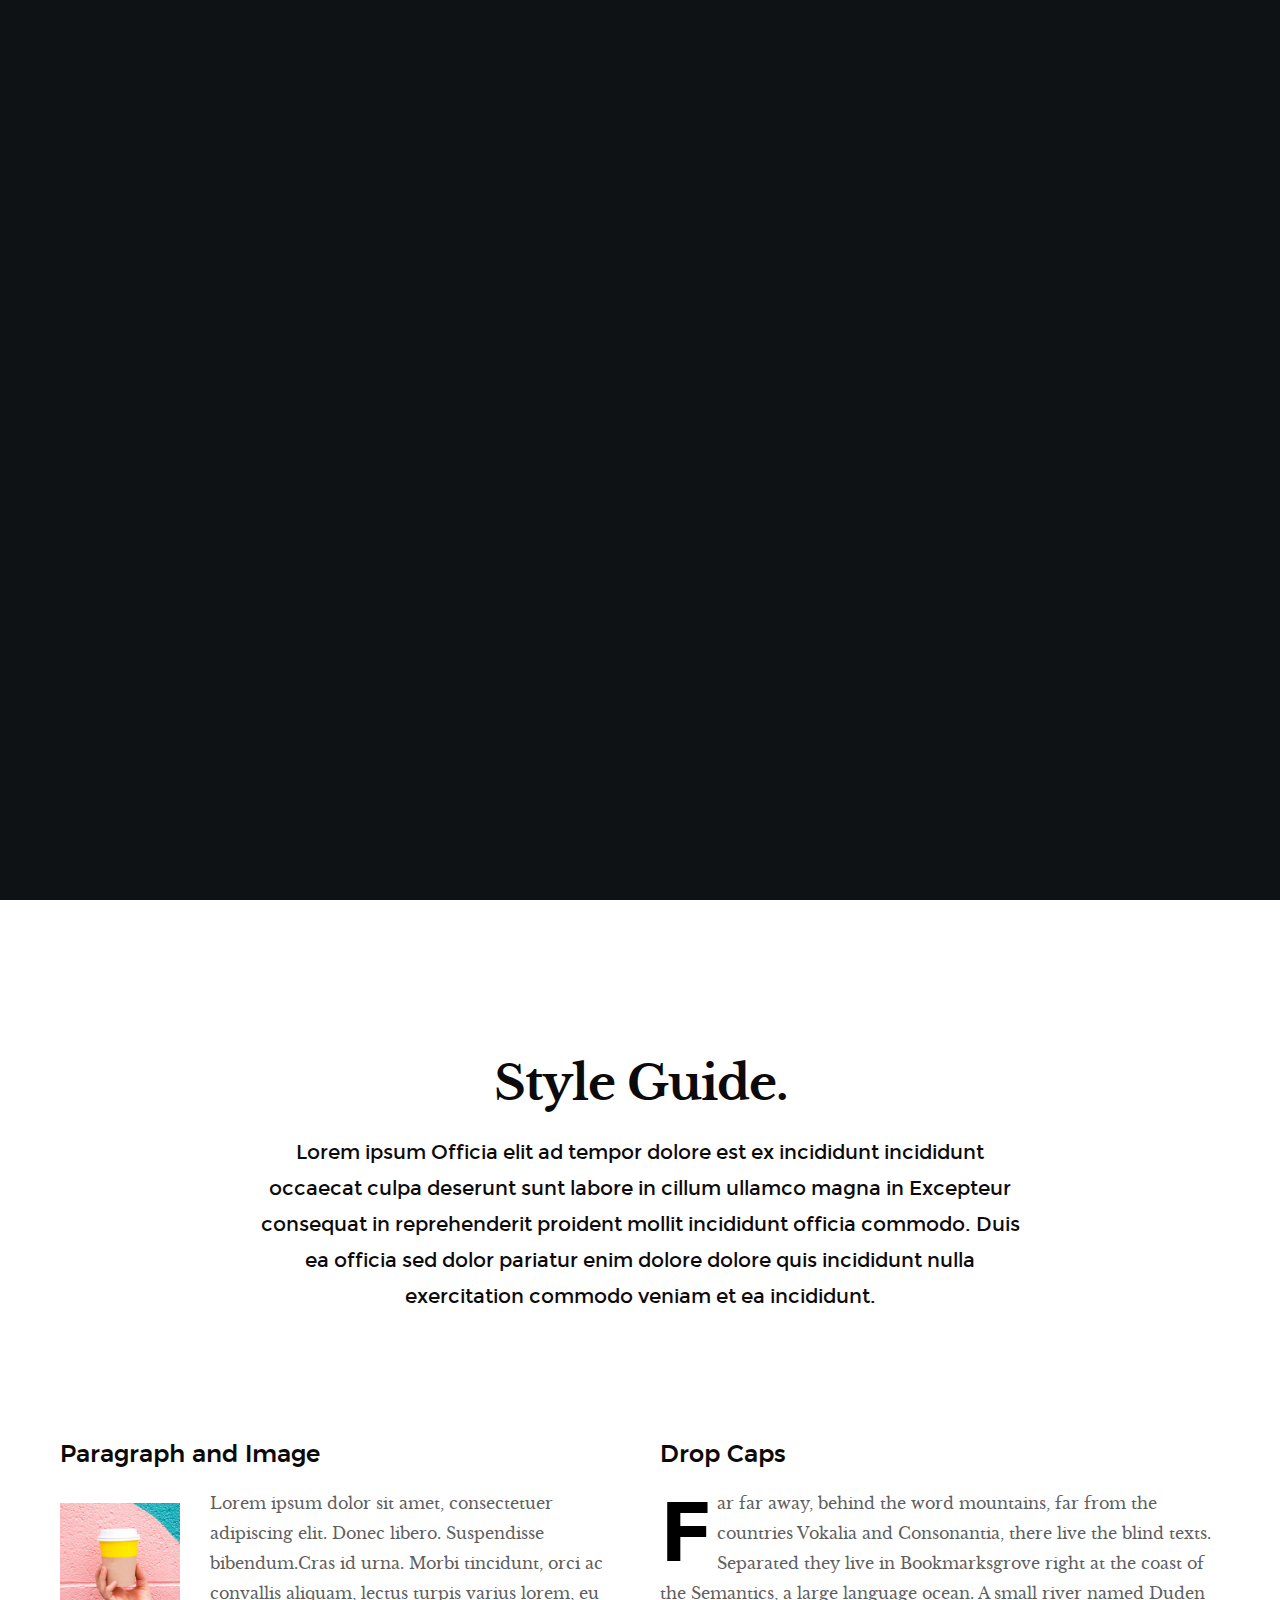
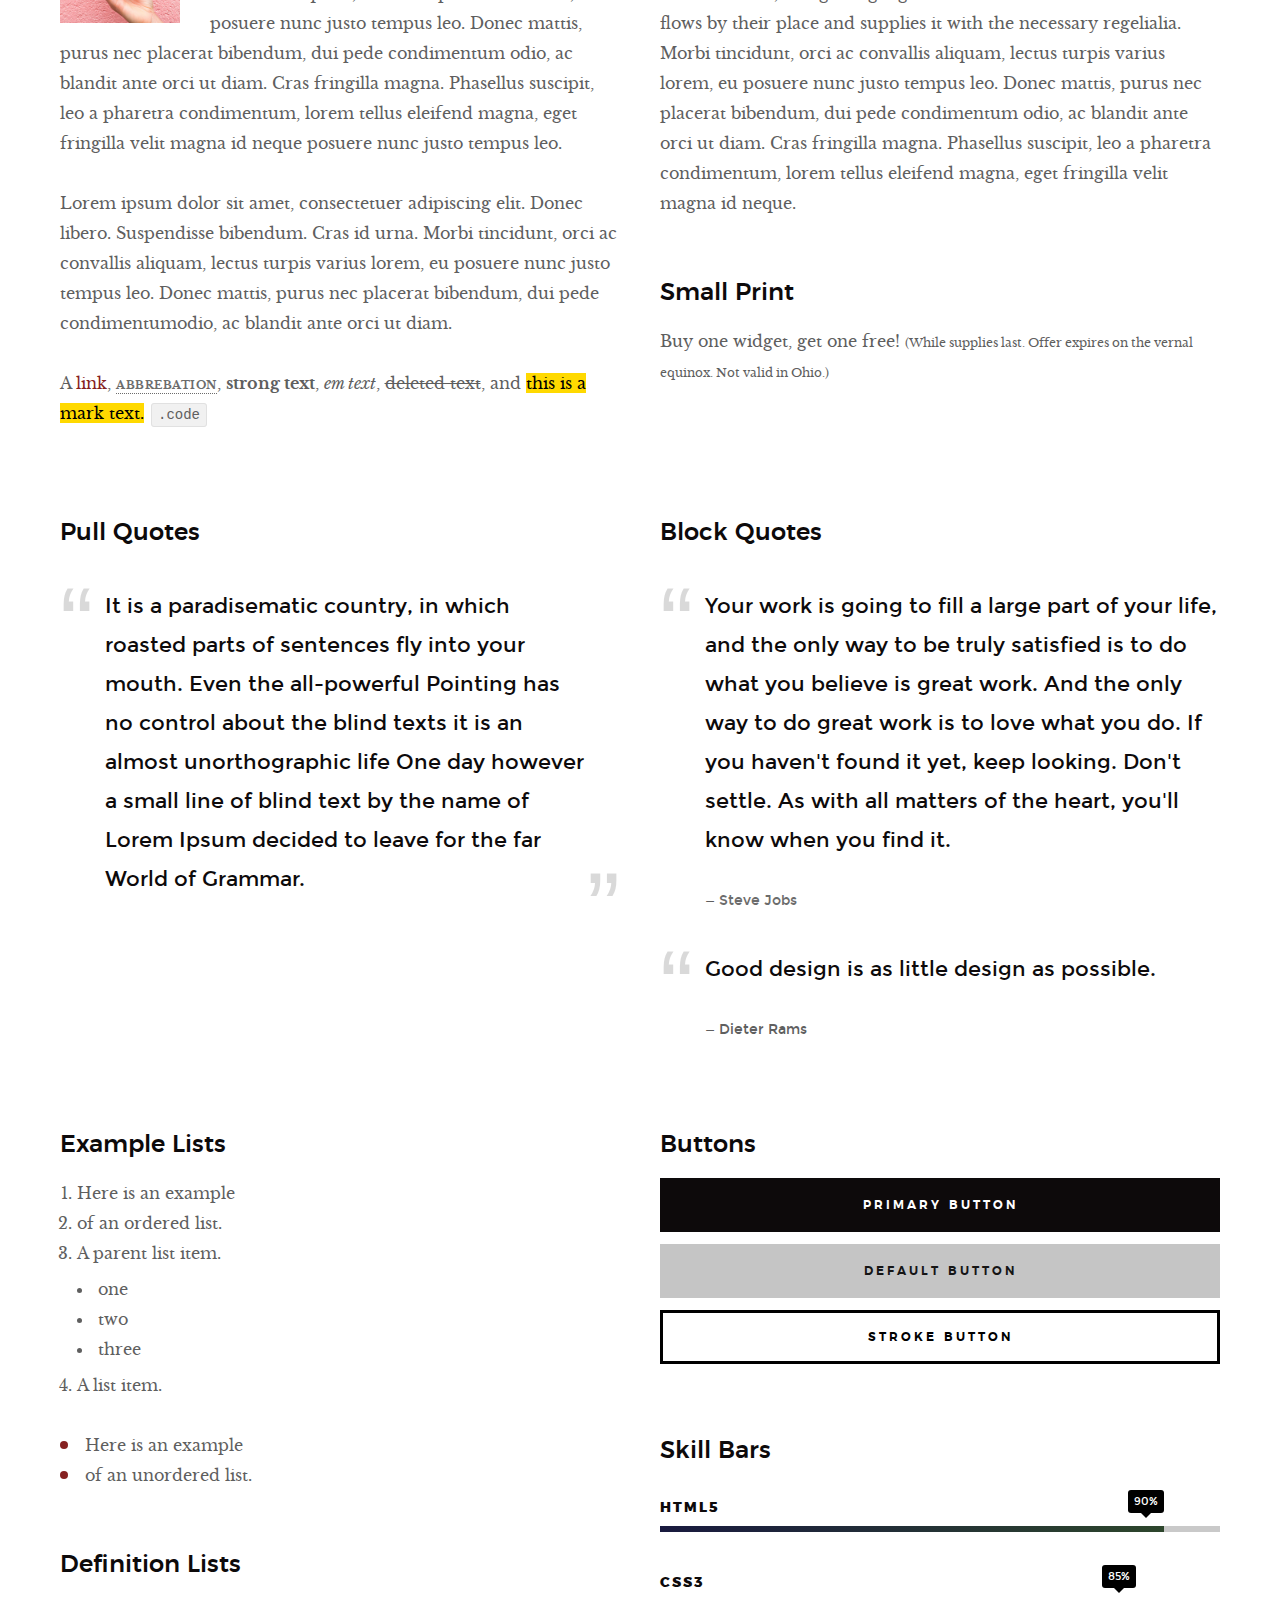
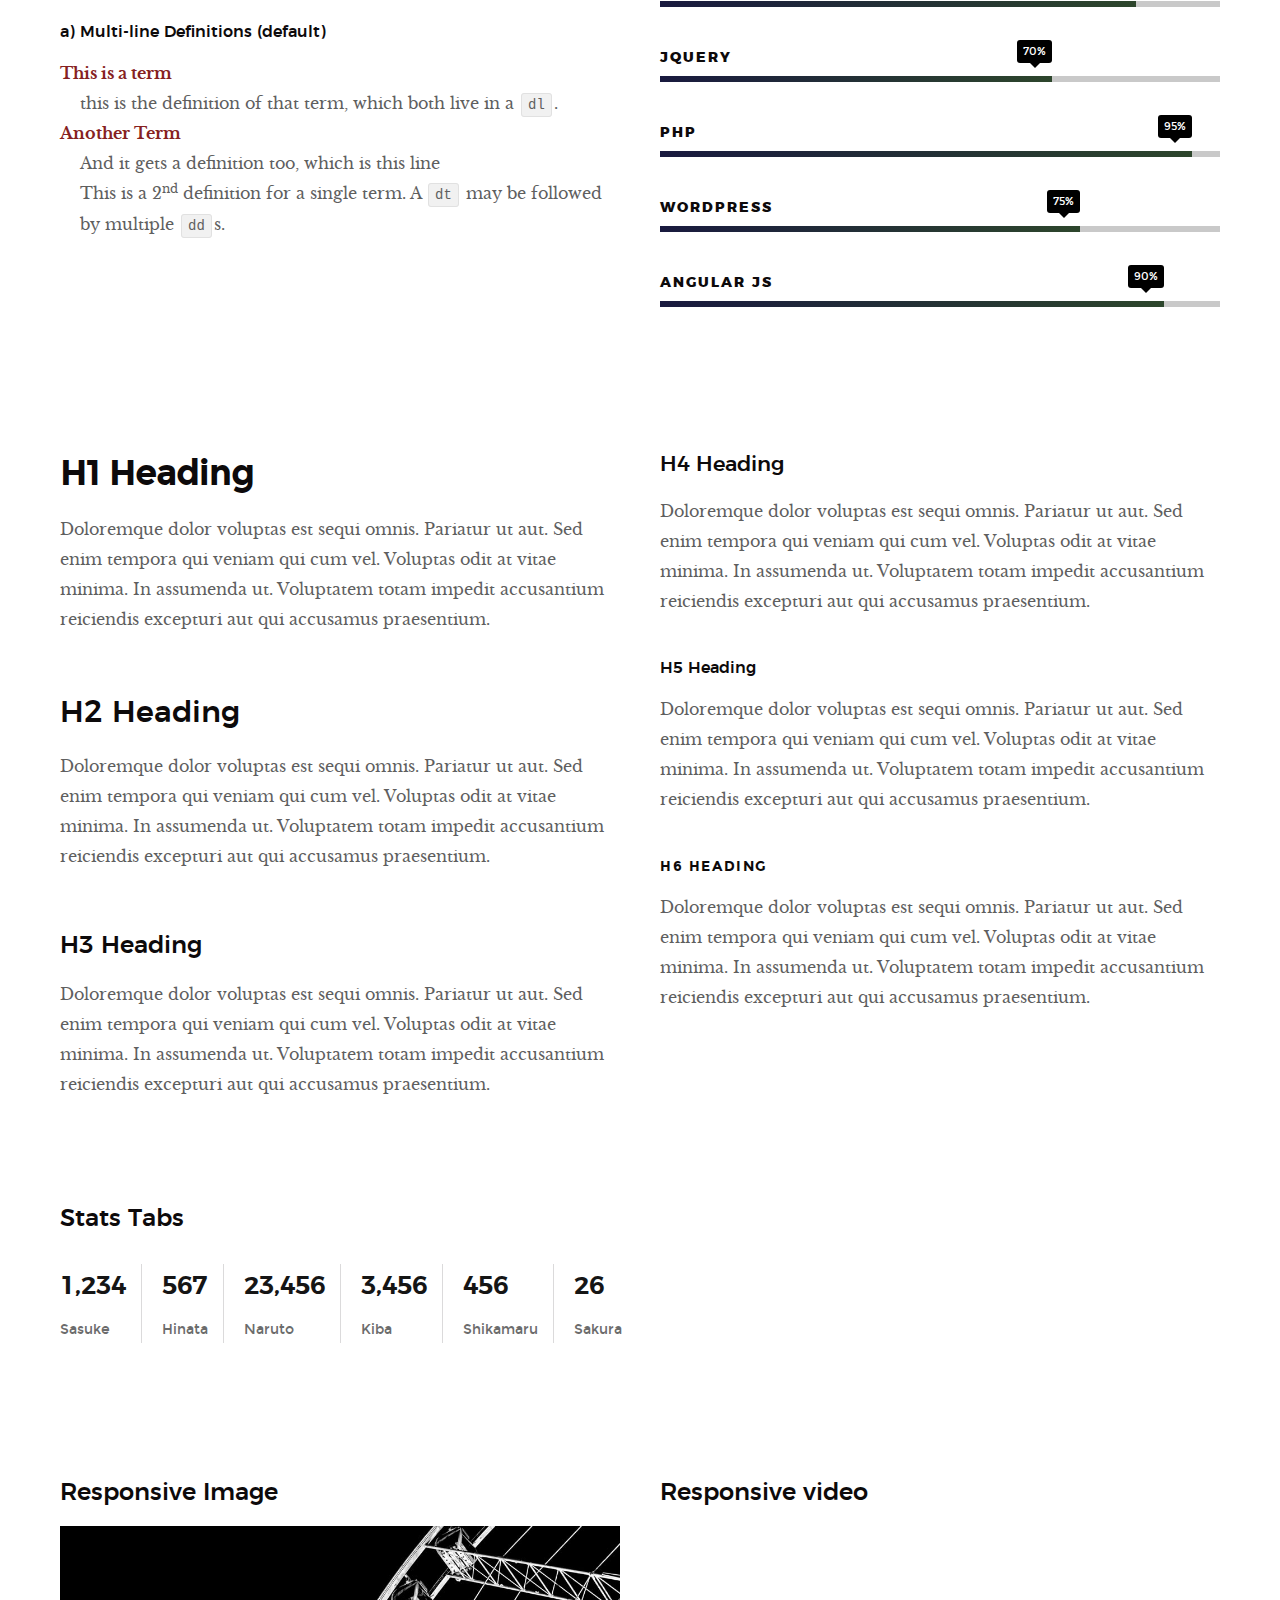
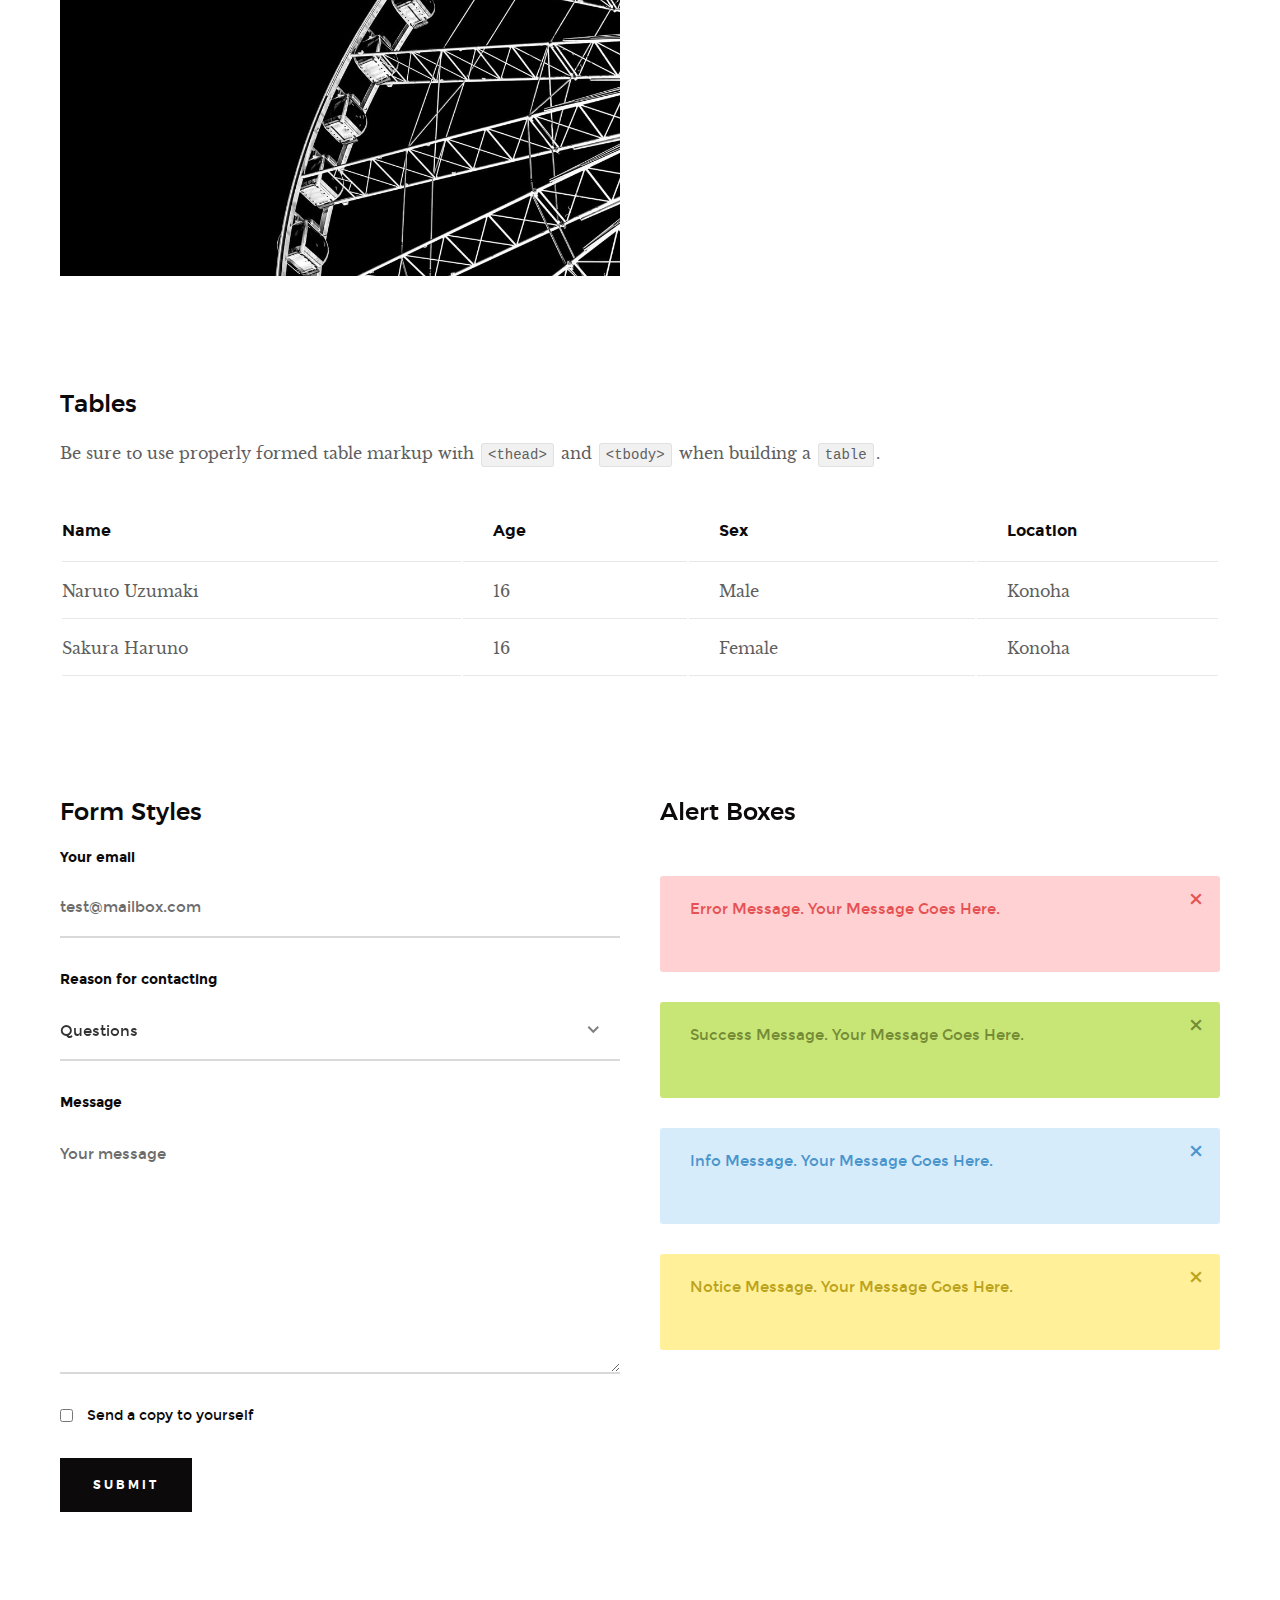
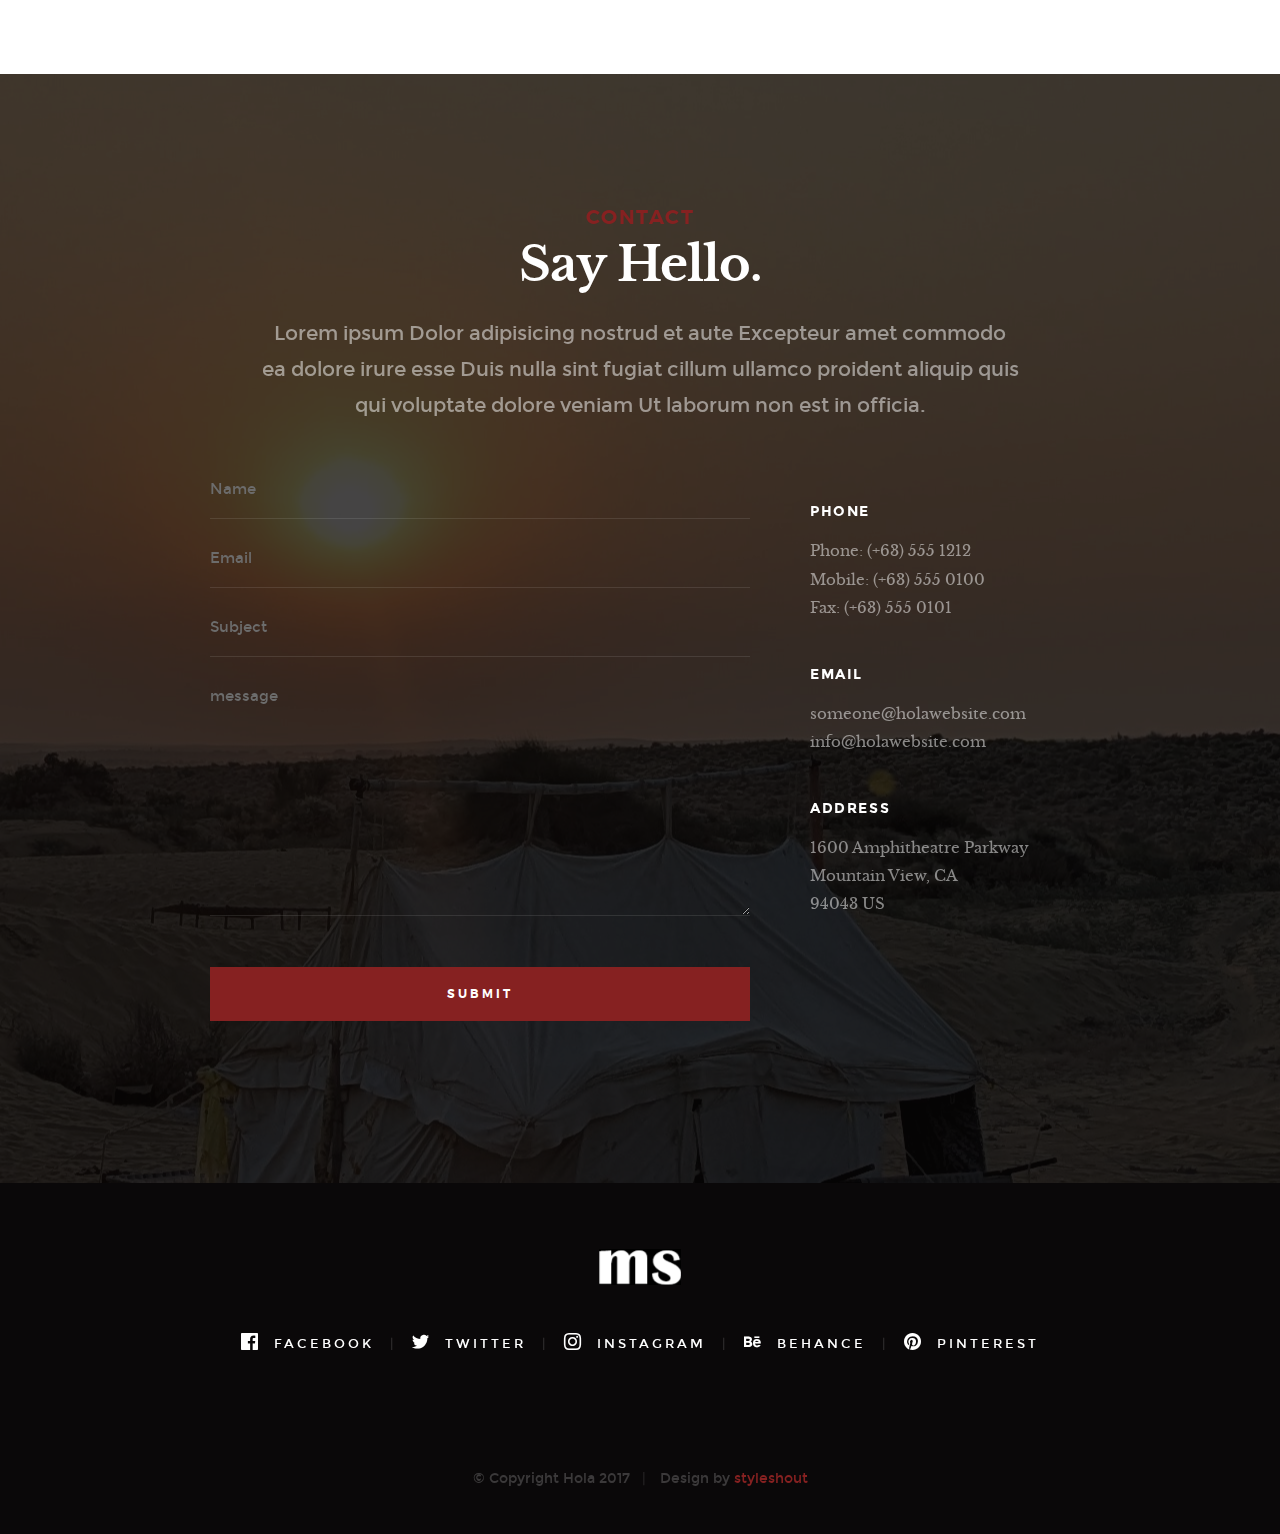
<file: styles.html>
<!DOCTYPE html>
<!--[if lt IE 9 ]><html class="no-js oldie" lang="en"> <![endif]-->
<!--[if IE 9 ]><html class="no-js oldie ie9" lang="en"> <![endif]-->
<!--[if (gte IE 9)|!(IE)]><!-->
<html class="no-js" lang="en">
<!--<![endif]-->

<head>

    <!--- basic page needs
   ================================================== -->
    <meta charset="utf-8">
    <title>Style Guide - Hola</title>
    <meta name="description" content="">
    <meta name="author" content="">

    <!-- mobile specific metas
   ================================================== -->
    <meta name="viewport" content="width=device-width, initial-scale=1">

    <!-- CSS
   ================================================== -->
    <link rel="stylesheet" href="css/base.css">
    <link rel="stylesheet" href="css/vendor.css">
    <link rel="stylesheet" href="css/main.css">

    <style type="text/css" media="screen">
        .s-styles { 
             background: white;
              padding-top: 15rem;
              padding-bottom: 12rem;
        }
     </style> 

    <!-- script
   ================================================== -->
    <script src="js/modernizr.js"></script>
    <script src="js/pace.min.js"></script>

    <!-- favicons
	================================================== -->
    <link rel="shortcut icon" href="favicon.ico" type="image/x-icon">
    <link rel="icon" href="favicon.ico" type="image/x-icon">

</head>

<body id="top">

    <!-- header
    ================================================== -->
    <header class="s-header">

        <div class="header-logo">
            <a class="site-logo" href="index.html"><img src="images/logo.png" alt="Homepage"></a>
        </div>

        <nav class="header-nav-wrap">
            <ul class="header-nav">
                <li><a href="index.html#home" title="home">Home</a></li>
                <li><a href="index.html#about" title="about">About</a></li>
                <li><a href="index.html#works" title="works">Works</a></li>
                <li class="current"><a href="blog.html" title="blog">Blog</a></li>
                <li><a href="index.html#contact" title="contact">Contact</a></li>	
            </ul>
        </nav>

        <a class="header-menu-toggle" href="#0"><span>Menu</span></a>

   </header> <!-- end s-header -->


   <!-- home
   ================================================== -->
   <section id="home" class="s-home page-hero target-section" data-parallax="scroll" data-image-src="images/hero-bg.jpg" data-natural-width=3000 data-natural-height=2000 data-position-y=center>
    
        <div class="overlay"></div>
        <div class="shadow-overlay"></div>

        <div class="home-content">

            <div class="row home-content__main">

                <h3>Hello There</h3>

                <h1>
                    I am Jonathan Doe. <br>
                    I am a graphic & UI/UX <br>
                    designer based in Somewhere.
                </h1>

                <div class="home-content__buttons">
                    <a href="index.html#works" class="btn btn--stroke">
                        Latest Projects
                    </a>
                    <a href="index.html#about" class="btn btn--stroke">
                        More About Me
                    </a>
                </div>

                <div class="home-content__scroll">
                    <a href="#styles" class="smoothscroll scroll-link">
                        <span>Scroll Down</span>
                    </a>
                </div>

            </div>

        </div> <!-- end home-content -->

        <ul class="home-social">
            <li>
                <a href="#"><i class="im im-facebook" aria-hidden="true"></i><span>Facebook</span></a>
            </li>
            <li>
                <a href="#"><i class="im im-twitter" aria-hidden="true"></i><span>Twiiter</span></a>
            </li>
            <li>
                <a href="#"><i class="im im-instagram" aria-hidden="true"></i><span>Instagram</span></a>
            </li>
            <li>
                <a href="#"><i class="im im-behance" aria-hidden="true"></i><span>Behance</span></a>
            </li>
            <li>
                <a href="#"><i class="im im-pinterest" aria-hidden="true"></i><span>Pinterest</span></a>
            </li>
        </ul> 
        <!-- end home-social -->

    </section> <!-- end s-home -->


    <!-- styles
    ================================================== -->
    <section id="styles" class="s-styles">
    
        <div class="row narrow section-intro add-bottom text-center">

            <div class="col-twelve tab-full">

                <h1>Style Guide.</h1>

                <p class="lead">Lorem ipsum Officia elit ad tempor dolore est ex incididunt incididunt occaecat culpa deserunt sunt labore in cillum ullamco magna in Excepteur consequat in reprehenderit proident mollit incididunt officia commodo.
                Duis ea officia sed dolor pariatur enim dolore dolore quis incididunt nulla exercitation commodo veniam et ea incididunt.</p>

            </div>

        </div>

        <div class="row">

            <div class="col-six tab-full">

                <h3>Paragraph and Image</h3>

                <p><a href="#"><img width="120" height="120" class="pull-left" alt="sample-image" src="images/sample-image.jpg"></a>
                Lorem ipsum dolor sit amet, consectetuer adipiscing elit. Donec libero. Suspendisse bibendum.Cras id urna. Morbi tincidunt, orci ac convallis aliquam, lectus turpis varius lorem, eu posuere nunc justo tempus leo. Donec mattis, purus nec placerat bibendum, dui pede condimentum odio, ac blandit ante orci ut diam. Cras fringilla magna. Phasellus suscipit, leo a pharetra condimentum, lorem tellus eleifend magna, eget fringilla velit magna id neque posuere nunc justo tempus leo. </p>

                <p>
                Lorem ipsum dolor sit amet, consectetuer adipiscing elit. Donec libero. Suspendisse bibendum. Cras id urna. Morbi tincidunt, orci ac convallis aliquam, lectus turpis varius lorem, eu posuere nunc justo tempus leo. Donec mattis, purus nec placerat bibendum, dui pede condimentumodio, ac blandit ante orci ut diam.	
                </p>

                <p>A <a href="#">link</a>,
                <abbr title="this really isn't a very good description">abbrebation</abbr>,
                <strong>strong text</strong>,
                <em>em text</em>,
                <del>deleted text</del>, and
                <mark>this is a mark text.</mark>
                <code>.code</code>
                </p>

            </div>

            <div class="col-six tab-full">

                <h3>Drop Caps</h3>

                <p class="drop-cap">Far far away, behind the word mountains, far from the countries Vokalia and Consonantia,
                there live the blind texts. Separated they live in Bookmarksgrove right at the coast of the
                Semantics, a large language ocean. A small river named Duden flows by their place and supplies it with the necessary regelialia. Morbi tincidunt, orci ac convallis aliquam, lectus turpis varius lorem, eu	posuere nunc justo tempus leo. Donec mattis, purus nec placerat bibendum, dui pede condimentum odio, ac blandit ante orci ut diam. Cras fringilla magna. Phasellus suscipit, leo a pharetra condimentum, lorem tellus eleifend magna, eget fringilla velit magna id neque.
                </p>

                <h3>Small Print</h3>

                <p>Buy one widget, get one free!
                <small>(While supplies last. Offer expires on the vernal equinox. Not valid in Ohio.)</small>
                </p>

            </div>

        </div> <!-- end row -->

        <div class="row">

            <div class="col-six tab-full">

                <h3>Pull Quotes</h3>

                <aside class="pull-quote">
                    <blockquote>
                    <p>It is a paradisematic country, in which roasted parts of
                    sentences fly into your mouth. Even the all-powerful Pointing has no control about the blind
                    texts it is an almost unorthographic life One day however a small line of blind text by the name
                    of Lorem Ipsum decided to leave for the far World of Grammar.</p>
                    </blockquote>
                </aside>

            </div>

            <div class="col-six tab-full">

                <h3>Block Quotes</h3>

                <blockquote cite="http://where-i-got-my-info-from.com">
                <p>Your work is going to fill a large part of your life, and the only way to be truly satisfied is
                to do what you believe is great work. And the only way to do great work is to love what you do.
                If you haven't found it yet, keep looking. Don't settle. As with all matters of the heart, you'll know when you find it.
                </p>
                <cite>
                   <a href="#">Steve Jobs</a>
                </cite>
                </blockquote>

                <blockquote>
                <p>Good design is as little design as possible.</p>
                <cite>Dieter Rams</cite>
                </blockquote>

            </div>

        </div> <!-- end row -->


        <div class="row half-bottom">

            <div class="col-six tab-full">

                <h3>Example Lists</h3>

                <ol>
                    <li>Here is an example</li>
                    <li>of an ordered list.</li>
                    <li>A parent list item.
                            <ul>
                                <li>one</li>
                                <li>two</li>
                                <li>three</li>
                        </ul>
                        </li>
                        <li>A list item.</li>
                    </ol>

                <ul class="disc">
                    <li>Here is an example</li>
                    <li>of an unordered list.</li>
                </ul>

                <h3>Definition Lists</h3>

                <h5>a) Multi-line Definitions (default) </h5>

                <dl>
                    <dt><strong>This is a term</strong></dt>
                        <dd>this is the definition of that term, which both live in a <code>dl</code>.</dd>
                    <dt><strong>Another Term</strong></dt>
                        <dd>And it gets a definition too, which is this line</dd>
                        <dd>This is a 2<sup>nd</sup> definition for a single term. A <code>dt</code> may be followed by multiple <code>dd</code>s.</dd>
                </dl>

            </div>

            <div class="col-six tab-full">

                <h3>Buttons</h3>

                <p>
                    <a class="btn btn--primary full-width" href="#0">Primary Button</a>
                    <a class="btn full-width" href="#0">Default Button</a>
                    <a class="btn btn--stroke full-width" href="#0">Stroke Button</a>
                </p>

                <h3>Skill Bars</h3>
                
                <ul class="skill-bars">
                    <li>
                    <div class="progress percent90"><span>90%</span></div>
                    <strong>HTML5</strong>
                    </li>
                    <li>
                    <div class="progress percent85"><span>85%</span></div>
                    <strong>CSS3</strong>
                    </li>
                    <li>
                    <div class="progress percent70"><span>70%</span></div>
                    <strong>JQuery</strong>
                    </li>
                    <li>
                    <div class="progress percent95"><span>95%</span></div>
                    <strong>PHP</strong>
                    </li>
                    <li>
                    <div class="progress percent75"><span>75%</span></div>
                    <strong>Wordpress</strong>
                    </li>
                    <li>
                    <div class="progress percent90"><span>90%</span></div>
                    <strong>Angular JS</strong>
                    </li>
                </ul>

            </div>

        </div> <!-- end row -->

        <div class="row half-bottom">

            <div class="col-six tab-full">
                    
                <h1>H1 Heading</h1>
                <p>Doloremque dolor voluptas est sequi omnis. Pariatur ut aut. Sed enim tempora qui veniam qui cum vel. 
                Voluptas odit at vitae minima. In assumenda ut. Voluptatem totam impedit accusantium reiciendis excepturi aut qui accusamus praesentium.</p>

                <h2>H2 Heading</h2>
                <p>Doloremque dolor voluptas est sequi omnis. Pariatur ut aut. Sed enim tempora qui veniam qui cum vel. 
                Voluptas odit at vitae minima. In assumenda ut. Voluptatem totam impedit accusantium reiciendis excepturi aut qui accusamus praesentium.</p>

                <h3>H3 Heading</h3>
                <p>Doloremque dolor voluptas est sequi omnis. Pariatur ut aut. Sed enim tempora qui veniam qui cum vel. 
                Voluptas odit at vitae minima. In assumenda ut. Voluptatem totam impedit accusantium reiciendis excepturi aut qui accusamus praesentium.</p>

            </div>

            <div class="col-six tab-full">
                    
                <h4>H4 Heading</h4>
                <p>Doloremque dolor voluptas est sequi omnis. Pariatur ut aut. Sed enim tempora qui veniam qui cum vel. 
                Voluptas odit at vitae minima. In assumenda ut. Voluptatem totam impedit accusantium reiciendis excepturi aut qui accusamus praesentium.</p>

                <h5>H5 Heading</h5>
                <p>Doloremque dolor voluptas est sequi omnis. Pariatur ut aut. Sed enim tempora qui veniam qui cum vel. 
                Voluptas odit at vitae minima. In assumenda ut. Voluptatem totam impedit accusantium reiciendis excepturi aut qui accusamus praesentium.</p>

                <h6>H6 Heading</h6>
                <p>Doloremque dolor voluptas est sequi omnis. Pariatur ut aut. Sed enim tempora qui veniam qui cum vel. 
                Voluptas odit at vitae minima. In assumenda ut. Voluptatem totam impedit accusantium reiciendis excepturi aut qui accusamus praesentium.</p>

            </div>

        </div>


        <div class="row half-bottom">

            <div class="col-twelve">

                    <h3>Stats Tabs</h3>

                <ul class="stats-tabs">
                    <li><a href="#">1,234 <em>Sasuke</em></a></li>
                    <li><a href="#">567 <em>Hinata</em></a></li>
                    <li><a href="#">23,456 <em>Naruto</em></a></li>
                    <li><a href="#">3,456 <em>Kiba</em></a></li>
                    <li><a href="#">456 <em>Shikamaru</em></a></li>
                    <li><a href="#">26 <em>Sakura</em></a></li>
                    </ul>

            </div>

        </div> <!-- end row -->


        <div class="row half-bottom">

            <div class="col-six tab-full">

                <h3>Responsive Image</h3>
                <p><img src="images/wheel-500.jpg" 
                    srcset="images/wheel-1000.jpg 1000w, 
                    images/wheel-500.jpg 500w" 
                    sizes="(max-width: 1000px) 100vw, 1000px" alt=""></p>

            </div>

            <div class="col-six tab-full">

                <h3>Responsive video</h3>

                <div class="video-container">
                <iframe src="http://player.vimeo.com/video/14592941?title=0&amp;byline=0&amp;portrait=0&amp;color=F64B39" width="500" height="281" frameborder="0" webkitallowfullscreen mozallowfullscreen allowfullscreen></iframe> 
                </div>

            </div>
          
        </div> <!-- end row -->


        <div class="row add-bottom">

            <div class="col-twelve">

                <h3>Tables</h3>
                <p>Be sure to use properly formed table markup with <code>&lt;thead&gt;</code> and <code>&lt;tbody&gt;</code> when building a <code>table</code>.</p>

                <div class="table-responsive">

                    <table>
                            <thead>
                            <tr>
                                <th>Name</th>
                                <th>Age</th>
                                <th>Sex</th>
                                <th>Location</th>
                            </tr>
                            </thead>
                            <tbody>
                            <tr>
                                <td>Naruto Uzumaki</td>
                                <td>16</td>
                                <td>Male</td>
                                <td>Konoha</td>
                            </tr>
                            <tr>
                                <td>Sakura Haruno</td>
                                <td>16</td>
                                <td>Female</td>
                                <td>Konoha</td>
                            </tr>
                            </tbody>
                    </table>

                </div>

            </div>
          
        </div> <!-- end row -->
    

        <div class="row">

            <div class="col-six tab-full">

                <h3>Form Styles</h3>

                <form>
                        <div>
                            <label for="sampleInput">Your email</label>
                            <input class="full-width" type="email" placeholder="test@mailbox.com" id="sampleInput">
                    </div>
                    <div>
                            <label for="sampleRecipientInput">Reason for contacting</label>
                            <div class="ss-custom-select">
                                <select class="full-width" id="sampleRecipientInput">
                                    <option value="Option 1">Questions</option>
                                    <option value="Option 2">Report</option>
                                    <option value="Option 3">Others</option>
                                </select>
                            </div>
                    </div>
                    
                        <label for="exampleMessage">Message</label>
                        <textarea class="full-width" placeholder="Your message" id="exampleMessage"></textarea>

                        <label class="add-bottom">
                            <input type="checkbox">
                            <span class="label-text">Send a copy to yourself</span>
                        </label>
                    
                        <input class="btn--primary" type="submit" value="Submit">

                </form>

            </div>

            <div class="col-six tab-full">

                <h3>Alert Boxes</h3>

                <br>
                
                <div class="alert-box alert-box--error hideit">
                    <p>Error Message. Your Message Goes Here.</p>
                    <i class="im im-x-mark alert-box__close"></i>
                </div><!-- /error -->
                        
                <div class="alert-box alert-box--success hideit">
                    <p>Success Message. Your Message Goes Here.</p>
                    <i class="im im-x-mark alert-box__close"></i>
                </div><!-- /success -->
                        
                <div class="alert-box alert-box--info hideit">
                    <p>Info Message. Your Message Goes Here.</p>
                    <i class="im im-x-mark alert-box__close"></i>
                </div><!-- /info -->
                        
                <div class="alert-box alert-box--notice hideit">
                    <p>Notice Message. Your Message Goes Here.</p>
                    <i class="im im-x-mark alert-box__close"></i>
                </div><!-- /notice -->
            
            </div>

        </div> <!-- end row -->

    </section> <!-- end styles -->


    <!-- s-contact
    ================================================== -->
    <section id="contact" class="s-contact target-section">

        <div class="overlay"></div>

        <div class="row narrow section-intro">
            <div class="col-full">
                <h3>Contact</h3>
                <h1>Say Hello.</h1>
                
                <p class="lead">Lorem ipsum Dolor adipisicing nostrud et aute Excepteur amet commodo ea dolore irure esse Duis nulla sint fugiat cillum ullamco proident aliquip quis qui voluptate dolore veniam Ut laborum non est in officia.</p>
            </div>
        </div>

        <div class="row contact__main">
            <div class="col-eight tab-full contact__form">
                <form name="contactForm" id="contactForm" method="post" action="">
                    <fieldset>
    
                    <div class="form-field">
                        <input name="contactName" type="text" id="contactName" placeholder="Name" value="" minlength="2" required="" aria-required="true" class="full-width">
                    </div>
                    <div class="form-field">
                        <input name="contactEmail" type="email" id="contactEmail" placeholder="Email" value="" required="" aria-required="true" class="full-width">
                    </div>
                    <div class="form-field">
                        <input name="contactSubject" type="text" id="contactSubject" placeholder="Subject" value="" class="full-width">
                    </div>                       
                    <div class="form-field">
                            <textarea name="contactMessage" id="contactMessage" placeholder="message" rows="10" cols="50" required="" aria-required="true" class="full-width"></textarea>
                        </div>                      
                    <div class="form-field">
                        <button class="full-width btn--primary">Submit</button>
                        <div class="submit-loader">
                            <div class="text-loader">Sending...</div>
                            <div class="s-loader">
                                <div class="bounce1"></div>
                                <div class="bounce2"></div>
                                <div class="bounce3"></div>
                            </div>
                        </div>
                    </div>
    
                    </fieldset>
                </form>

                <!-- contact-warning -->
                <div class="message-warning">
                        Something went wrong. Please try again.
                </div> 
            
                <!-- contact-success -->
                <div class="message-success">
                        Your message was sent, thank you!<br>
                </div>
                        
            </div>
            <div class="col-four tab-full contact__infos">
                <h4 class="h06">Phone</h4>
                <p>Phone: (+63) 555 1212<br>
                Mobile: (+63) 555 0100<br>
                Fax: (+63) 555 0101
                </p>

                <h4 class="h06">Email</h4>
                <p>someone@holawebsite.com<br>
                info@holawebsite.com
                </p>

                <h4 class="h06">Address</h4>
                <p>
                1600 Amphitheatre Parkway<br>
                Mountain View, CA<br>
                94043 US
                </p>
            </div>

        </div>

    </section> <!-- end s-contact -->


    <!-- footer
    ================================================== -->
    <footer>
            <div class="row">
                <div class="col-full">
    
                    <div class="footer-logo">
                        <a class="footer-site-logo" href="#0"><img src="images/logo.png" alt="Homepage"></a>
                    </div>
    
                    <ul class="footer-social">
                        <li><a href="#0">
                            <i class="im im-facebook" aria-hidden="true"></i>
                            <span>Facebook</span>
                        </a></li>
                        <li><a href="#0">
                            <i class="im im-twitter" aria-hidden="true"></i>
                            <span>Twitter</span>
                        </a></li>
                        <li><a href="#0">
                            <i class="im im-instagram" aria-hidden="true"></i>
                            <span>Instagram</span>
                        </a></li>
                        <li><a href="#0">
                            <i class="im im-behance" aria-hidden="true"></i>
                            <span>Behance</span>
                        </a></li>
                        <li><a href="#0">
                            <i class="im im-pinterest" aria-hidden="true"></i>
                            <span>Pinterest</span>
                        </a></li>
                    </ul>
                        
                </div>
            </div>
    
            <div class="row footer-bottom">
    
                <div class="col-twelve">
                    <div class="copyright">
                        <span>© Copyright Hola 2017</span> 
                        <span>Design by <a href="https://www.styleshout.com/">styleshout</a></span>	
                    </div>
    
                    <div class="go-top">
                    <a class="smoothscroll" title="Back to Top" href="#top"><i class="im im-arrow-up" aria-hidden="true"></i></a>
                    </div>
                </div>
    
            </div> <!-- end footer-bottom -->
    
        </footer> <!-- end footer -->
    
    
        <div id="preloader"> 
            <div id="loader"></div>
        </div>
    
    
        <!-- Java Script
        ================================================== -->
        <script src="js/jquery-3.2.1.min.js"></script>
        <script src="js/plugins.js"></script>
        <script src="js/main.js"></script>

</body>

</html>
</file>
<file: css/base.css>
/* =================================================================== 
 *
 *  Hola v1.0 Base Stylesheet
 *  10-02-2017
 *  ------------------------------------------------------------------
 *
 *  TOC:
 *  # Normalize
 *  # Basic/base setup styles
 *      ## Media
 *      ## Typography resets
 *      ## links
 *      ## inputs
 *  # grid
 *      ## medium size devices
 *      ## tablets
 *      ## mobile devices
 *      ## small mobile devices
 *  # block grids
 *      ## medium size devices
 *      ## tablets
 *      ## mobile devices
 *      ## small mobile devices
 *  # MISC
 *
 * =================================================================== */


/* ===================================================================
 * # normalize
 * normalize.css v5.0.0 | MIT License | 
 * github.com/necolas/normalize.css
 *
 * ------------------------------------------------------------------- */

html {
    font-family: sans-serif;
    line-height: 1.15;
    -ms-text-size-adjust: 100%;
    -webkit-text-size-adjust: 100%;
}

body {
    margin: 0;
}

article, aside, footer, header, nav, section {
    display: block;
}

h1 {
    font-size: 2em;
    margin: 0.67em 0;
}

figcaption, figure, main {
    display: block;
}

figure {
    margin: 1em 40px;
}

hr {
    box-sizing: content-box;
    height: 0;
    overflow: visible;
}

pre {
    font-family: monospace, monospace;
    font-size: 1em;
}

a {
    background-color: transparent;
    -webkit-text-decoration-skip: objects;
}

a:active, a:hover {
    outline-width: 0;
}

abbr[title] {
    border-bottom: none;
    text-decoration: underline;
    text-decoration: underline dotted;
}

b, strong {
    font-weight: inherit;
}

b, strong {
    font-weight: bolder;
}

code, kbd, samp {
    font-family: monospace, monospace;
    font-size: 1em;
}

dfn {
    font-style: italic;
}

mark {
    background-color: #ff0;
    color: #000;
}

small {
    font-size: 80%;
}

sub, sup {
    font-size: 75%;
    line-height: 0;
    position: relative;
    vertical-align: baseline;
}

sub {
    bottom: -0.25em;
}

sup {
    top: -0.5em;
}

audio, video {
    display: inline-block;
}

audio:not([controls]) {
    display: none;
    height: 0;
}

img {
    border-style: none;
}

svg:not(:root) {
    overflow: hidden;
}

button, input, optgroup, select, textarea {
    font-family: sans-serif;
    font-size: 100%;
    line-height: 1.15;
    margin: 0;
}

button, input {
    overflow: visible;
}

button, select {
    text-transform: none;
}

button, html [type="button"], [type="reset"], [type="submit"] {
    -webkit-appearance: button;
}

button::-moz-focus-inner, [type="button"]::-moz-focus-inner, [type="reset"]::-moz-focus-inner, [type="submit"]::-moz-focus-inner {
    border-style: none;
    padding: 0;
}

button:-moz-focusring, [type="button"]:-moz-focusring, [type="reset"]:-moz-focusring, [type="submit"]:-moz-focusring {
    outline: 1px dotted ButtonText;
}

fieldset {
    border: 1px solid #c0c0c0;
    margin: 0 2px;
    padding: 0.35em 0.625em 0.75em;
}

legend {
    box-sizing: border-box;
    color: inherit;
    display: table;
    max-width: 100%;
    padding: 0;
    white-space: normal;
}

progress {
    display: inline-block;
    vertical-align: baseline;
}

textarea {
    overflow: auto;
}

[type="checkbox"], [type="radio"] {
    box-sizing: border-box;
    padding: 0;
}

[type="number"]::-webkit-inner-spin-button, [type="number"]::-webkit-outer-spin-button {
    height: auto;
}

[type="search"] {
    -webkit-appearance: textfield;
    outline-offset: -2px;
}

[type="search"]::-webkit-search-cancel-button, [type="search"]::-webkit-search-decoration {
    -webkit-appearance: none;
}

::-webkit-file-upload-button {
    -webkit-appearance: button;
    font: inherit;
}

details, menu {
    display: block;
}

summary {
    display: list-item;
}

canvas {
    display: inline-block;
}

template {
    display: none;
}

[hidden] {
    display: none;
}


/* ===================================================================
 * # basic/base setup styles - (_basic.scss)
 *
 * ------------------------------------------------------------------- */

html {
    font-size: 62.5%;
    box-sizing: border-box;
}

*, *::before, *::after {
    box-sizing: inherit;
}

body {
    font-weight: normal;
    line-height: 1;
    word-wrap: break-word;
    text-rendering: optimizeLegibility;
    -webkit-overflow-scrolling: touch;
    -webkit-text-size-adjust: none;
}

body, input, button {
    -moz-osx-font-smoothing: grayscale;
    -webkit-font-smoothing: antialiased;
}


/* ------------------------------------------------------------------- 
 * ## Media - (_basic.scss)
 * ------------------------------------------------------------------- */

img, video {
    max-width: 100%;
    height: auto;
}


/* ------------------------------------------------------------------- 
 * ## Typography resets - (_basic.scss)
 * ------------------------------------------------------------------- */

div, dl, dt, dd, ul, ol, li, h1, h2, h3, h4, h5, h6, pre, form, p, blockquote, th, td {
    margin: 0;
    padding: 0;
}

h1, h2, h3, h4, h5, h6 {
    -webkit-font-smoothing: auto;
    -webkit-font-smoothing: antialiased;
    -webkit-font-variant-ligatures: common-ligatures;
    -moz-font-variant-ligatures: common-ligatures;
    font-variant-ligatures: common-ligatures;
    text-rendering: optimizeLegibility;
}

em, i {
    font-style: italic;
    line-height: inherit;
}

strong, b {
    font-weight: bold;
    line-height: inherit;
}

small {
    font-size: 60%;
    line-height: inherit;
}

ol, ul {
    list-style: none;
}

li {
    display: block;
}


/* ------------------------------------------------------------------- 
 * ## links - (_basic.scss)
 * ------------------------------------------------------------------- */

a {
    text-decoration: none;
    line-height: inherit;
}

a img {
    border: none;
}


/* ------------------------------------------------------------------- 
 * ## inputs - (_basic.scss)
 * ------------------------------------------------------------------- */

fieldset {
    margin: 0;
    padding: 0;
}

input[type="email"], 
input[type="number"], 
input[type="search"], 
input[type="text"], 
input[type="tel"], 
input[type="url"], 
input[type="password"], textarea {
    -webkit-appearance: none;
    -moz-appearance: none;
    -ms-appearance: none;
    -o-appearance: none;
    appearance: none;
}


/* ===================================================================
 * # grid - (_grid.scss)
 *
 * ------------------------------------------------------------------- */

.row {
    width: 94%;
    max-width: 1200px;
    margin: 0 auto;
}

.row:after {
    content: "";
    display: table;
    clear: both;
}

.row .row {
    width: auto;
    max-width: none;
    margin-left: -20px;
    margin-right: -20px;
}


/* column blocks
 * -------------------------------------- */

[class*="col-"] {
    float: left;
}

[class*="col-"] + [class*="col-"].end {
    float: right;
}

[class*="col-"] {
    padding: 0 20px;
}


/* column width classes 
 * -------------------------------------- */

.col-one {
    width: 8.33333%;
}

.col-two, .col-1-6 {
    width: 16.66667%;
}

.col-three, .col-1-4 {
    width: 25%;
}

.col-four, .col-1-3 {
    width: 33.33333%;
}

.col-five {
    width: 41.66667%;
}

.col-six, .col-1-2 {
    width: 50%;
}

.col-seven {
    width: 58.33333%;
}

.col-eight, .col-2-3 {
    width: 66.66667%;
}

.col-nine, .col-3-4 {
    width: 75%;
}

.col-ten, .col-5-6 {
    width: 83.33333%;
}

.col-eleven {
    width: 91.66667%;
}

.col-twelve, .col-full {
    width: 100%;
}


/* ------------------------------------------------------------------- 
 * ## medium size devices - (_grid.scss)
 * ------------------------------------------------------------------- */

@media only screen and (max-width: 1200px) {
    .row .row {
        margin-left: -15px;
        margin-right: -15px;
    }
    [class*="col-"] {
        padding: 0 15px;
    }
    .md-two, .md-1-6 {
        width: 16.66667%;
    }
    .md-one {
        width: 8.33333%;
    }
    .md-three, .md-1-4 {
        width: 25%;
    }
    .md-four, .md-1-3 {
        width: 33.33333%;
    }
    .md-five {
        width: 41.66667%;
    }
    .md-six, .md-1-2 {
        width: 50%;
    }
    .md-seven {
        width: 58.33333%;
    }
    .md-eight, .md-2-3 {
        width: 66.66667%;
    }
    .md-nine, .md-3-4 {
        width: 75%;
    }
    .md-ten, .md-5-6 {
        width: 83.33333%;
    }
    .md-eleven {
        width: 91.66667%;
    }
    .md-twelve, .md-full {
        width: 100%;
    }
}


/* ------------------------------------------------------------------- 
 * ## tablets - (_grid.scss)
 * ------------------------------------------------------------------- */

@media only screen and (max-width: 800px) {
    .row {
        width: 90%;
    }
    .tab-1-4 {
        width: 25%;
    }
    .tab-1-3 {
        width: 33.33333%;
    }
    .tab-1-2 {
        width: 50%;
    }
    .tab-2-3 {
        width: 66.66667%;
    }
    .tab-3-4 {
        width: 75%;
    }
    .tab-full {
        width: 100%;
    }
}


/* ------------------------------------------------------------------- 
 * ## mobile devices - (_grid.scss)
 * ------------------------------------------------------------------- */

@media only screen and (max-width: 600px) {
    .row {
        width: auto;
        padding-left: 25px;
        padding-right: 25px;
    }
    .row .row {
        margin-left: -10px;
        margin-right: -10px;
    }
    [class*="col-"] {
        padding: 0 10px;
    }
    .mob-1-4 {
        width: 25%;
    }
    .mob-1-3 {
        width: 33.33333%;
    }
    .mob-1-2 {
        width: 50%;
    }
    .mob-2-3 {
        width: 66.66667%;
    }
    .mob-3-4 {
        width: 75%;
    }
    .mob-full {
        width: 100%;
    }
}


/* ------------------------------------------------------------------- 
 * ## small mobile devices - (_grid.scss) 
 * ------------------------------------------------------------------- */


/* stack columns on small mobile devices
 * ------------------------------------------------------------------- */

@media only screen and (max-width: 400px) {
    .row .row {
        padding-left: 0;
        padding-right: 0;
        margin-left: 0;
        margin-right: 0;
    }
    [class*="col-"] {
        width: 100% !important;
        float: none !important;
        clear: both !important;
        margin-left: 0;
        margin-right: 0;
        padding: 0;
    }
    [class*="col-"] + [class*="col-"].end {
        float: none;
    }
}


/* ===================================================================
 * # block grids - (_grid.scss)
 * ------------------------------------------------------------------- */


/*   Equally-sized columns define at row level
 * ------------------------------------------------------------------- */

[class*="block-"]:after {
    content: "";
    display: table;
    clear: both;
}

.block-1-6 .col-block {
    width: 16.66667%;
}

.block-1-5 .col-block {
    width: 20%;
}

.block-1-4 .col-block {
    width: 25%;
}

.block-1-3 .col-block {
    width: 33.33333%;
}

.block-1-2 .col-block {
    width: 50%;
}


/**
 * Clearing for block grid columns. Allow columns with 
 * different heights to align properly.
 */

.block-1-6 .col-block:nth-child(6n+1), 
.block-1-5 .col-block:nth-child(5n+1), 
.block-1-4 .col-block:nth-child(4n+1), 
.block-1-3 .col-block:nth-child(3n+1), 
.block-1-2 .col-block:nth-child(2n+1) {
    clear: both;
}


/* ------------------------------------------------------------------- 
 * ## medium size devices - (_grid.scss)
 * ------------------------------------------------------------------- */

@media only screen and (max-width: 1200px) {
    .block-m-1-6 .col-block {
        width: 16.66667%;
    }
    .block-m-1-5 .col-block {
        width: 20%;
    }
    .block-m-1-4 .col-block {
        width: 25%;
    }
    .block-m-1-3 .col-block {
        width: 33.33333%;
    }
    .block-m-1-2 .col-block {
        width: 50%;
    }
    .block-m-full .col-block {
        width: 100%;
        clear: both;
    }
    [class*="block-m-"] .bgrid:nth-child(n) {
        clear: none;
    }
    .block-m-1-6 .col-block:nth-child(6n+1), 
    .block-m-1-5 .col-block:nth-child(5n+1), 
    .block-m-1-4 .col-block:nth-child(4n+1), 
    .block-m-1-3 .col-block:nth-child(3n+1), 
    .block-m-1-2 .col-block:nth-child(2n+1) {
        clear: both;
    }
}


/* ------------------------------------------------------------------- 
 * ## tablets - (_grid.scss)
 * ------------------------------------------------------------------- */

@media only screen and (max-width: 800px) {
    .block-tab-1-6 .col-block {
        width: 16.66667%;
    }
    .block-tab-1-5 .col-block {
        width: 20%;
    }
    .block-tab-1-4 .col-block {
        width: 25%;
    }
    .block-tab-1-3 .col-block {
        width: 33.33333%;
    }
    .block-tab-1-2 .col-block {
        width: 50%;
    }
    .block-tab-full .col-block {
        width: 100%;
        clear: both;
    }
    [class*="block-tab-"] .bgrid:nth-child(n) {
        clear: none;
    }
    .block-tab-1-6 .col-block:nth-child(6n+1), 
    .block-tab-1-6 .col-block:nth-child(5n+1), 
    .block-tab-1-4 .col-block:nth-child(4n+1), 
    .block-tab-1-3 .col-block:nth-child(3n+1), 
    .block-tab-1-2 .col-block:nth-child(2n+1) {
        clear: both;
    }
}


/* ------------------------------------------------------------------- 
 * ## mobile devices - (_grid.scss)
 * ------------------------------------------------------------------- */

@media only screen and (max-width: 600px) {
    .block-mob-1-6 .col-block {
        width: 16.66667%;
    }
    .block-mob-1-5 .col-block {
        width: 20%;
    }
    .block-mob-1-4 .col-block {
        width: 25%;
    }
    .block-mob-1-3 .col-block {
        width: 33.33333%;
    }
    .block-mob-1-2 .col-block {
        width: 50%;
    }
    .block-mob-full .col-block {
        width: 100%;
        clear: both;
    }
    [class*="block-mob-"] .bgrid:nth-child(n) {
        clear: none;
    }
    .block-mob-1-6 .col-block:nth-child(6n+1), 
    .block-mob-1-5 .col-block:nth-child(5n+1), 
    .block-mob-1-4 .col-block:nth-child(4n+1), 
    .block-mob-1-3 .col-block:nth-child(3n+1), 
    .block-mob-1-2 .col-block:nth-child(2n+1) {
        clear: both;
    }
}


/* ------------------------------------------------------------------- 
 * ## small mobile devices - (_grid.scss) 
 * ------------------------------------------------------------------- */


/* stack columns on small mobile devices
 * ------------------------------------------------------------------- */

@media only screen and (max-width: 400px) {
    .stack .col-block {
        width: 100% !important;
        float: none !important;
        clear: both !important;
        margin-left: 0;
        margin-right: 0;
    }
}


/* ===================================================================
 * # MISC  - (_grid.scss)
 *
 * ------------------------------------------------------------------- */

.group:after {
    content: "";
    display: table;
    clear: both;
}


/* Misc Helper Styles
 * -------------------------------------- */

.is-hidden {
    display: none;
}

.is-invisible {
    visibility: hidden;
}

.antialiased {
    -webkit-font-smoothing: antialiased;
    -moz-osx-font-smoothing: grayscale;
}

.overflow-hidden {
    overflow: hidden;
}

.remove-bottom {
    margin-bottom: 0;
}

.half-bottom {
    margin-bottom: 1.5rem !important;
}

.add-bottom {
    margin-bottom: 3rem !important;
}

.no-border {
    border: none;
}

.full-width {
    width: 100%;
}

.text-center {
    text-align: center;
}

.text-left {
    text-align: left;
}

.text-right {
    text-align: right;
}

.pull-left {
    float: left;
}

.pull-right {
    float: right;
}

.align-center {
    margin-left: auto;
    margin-right: auto;
    text-align: center;
}
</file>
<file: css/vendor.css>
/* =================================================================== 
 *
 *  Hola v1.0 Vendor/Third Party CSS 
 *  10-02-2017
 *  ------------------------------------------------------------------
 *
 *  TOC:
 *  # Slick slider
 *  # PhotoSwipe Skin
 *  # Prettyprint GitHub Theme
 *
 * =================================================================== */


/* ===================================================================
 * # slick slider
 *
 * ------------------------------------------------------------------- */

.slick-slider {
    position: relative;
    display: block;
    box-sizing: border-box;
    -webkit-touch-callout: none;
    -webkit-user-select: none;
    -khtml-user-select: none;
    -moz-user-select: none;
    -ms-user-select: none;
    user-select: none;
    -ms-touch-action: pan-y;
    touch-action: pan-y;
    -webkit-tap-highlight-color: transparent;
}

.slick-list {
    position: relative;
    overflow: hidden;
    display: block;
    margin: 0;
    padding: 0;
}

.slick-list:focus {
    outline: none;
}

.slick-list.dragging {
    cursor: pointer;
    cursor: hand;
}

.slick-slider .slick-track, .slick-slider .slick-list {
    -webkit-transform: translate3d(0, 0, 0);
    -moz-transform: translate3d(0, 0, 0);
    -ms-transform: translate3d(0, 0, 0);
    -o-transform: translate3d(0, 0, 0);
    transform: translate3d(0, 0, 0);
}

.slick-track {
    position: relative;
    left: 0;
    top: 0;
    display: block;
}

.slick-track:before, .slick-track:after {
    content: "";
    display: table;
}

.slick-track:after {
    clear: both;
}

.slick-loading .slick-track {
    visibility: hidden;
}

.slick-slide {
    float: left;
    height: 100%;
    min-height: 1px;
    display: none;
}

[dir="rtl"] .slick-slide {
    float: right;
}

.slick-slide img {
    display: block;
}

.slick-slide.slick-loading img {
    display: none;
}

.slick-slide.dragging img {
    pointer-events: none;
}

.slick-initialized .slick-slide {
    display: block;
}

.slick-loading .slick-slide {
    visibility: hidden;
}

.slick-vertical .slick-slide {
    display: block;
    height: auto;
    border: 1px solid transparent;
}

.slick-arrow.slick-hidden {
    display: none;
}


/*! PhotoSwipe main CSS by Dmitry Semenov | photoswipe.com | MIT license */


/*
	Styles for basic PhotoSwipe functionality (sliding area, open/close transitions)
*/


/* pswp = photoswipe */

.pswp {
    display: none;
    position: absolute;
    width: 100%;
    height: 100%;
    left: 0;
    top: 0;
    overflow: hidden;
    -ms-touch-action: none;
    touch-action: none;
    z-index: 1500;
    -webkit-text-size-adjust: 100%;
    /* create separate layer, to avoid paint on window.onscroll in webkit/blink */
    -webkit-backface-visibility: hidden;
    outline: none;
}

.pswp * {
    -webkit-box-sizing: border-box;
    box-sizing: border-box;
}

.pswp img {
    max-width: none;
}


/* style is added when JS option showHideOpacity is set to true */

.pswp--animate_opacity {
    /* 0.001, because opacity:0 doesn't trigger Paint action, which causes lag at start of transition */
    opacity: 0.001;
    will-change: opacity;
    /* for open/close transition */
    -webkit-transition: opacity 333ms cubic-bezier(0.4, 0, 0.22, 1);
    transition: opacity 333ms cubic-bezier(0.4, 0, 0.22, 1);
}

.pswp--open {
    display: block;
}

.pswp--zoom-allowed .pswp__img {
    /* autoprefixer: off */
    cursor: -webkit-zoom-in;
    cursor: -moz-zoom-in;
    cursor: zoom-in;
}

.pswp--zoomed-in .pswp__img {
    /* autoprefixer: off */
    cursor: -webkit-grab;
    cursor: -moz-grab;
    cursor: grab;
}

.pswp--dragging .pswp__img {
    /* autoprefixer: off */
    cursor: -webkit-grabbing;
    cursor: -moz-grabbing;
    cursor: grabbing;
}


/*
	Background is added as a separate element.
	As animating opacity is much faster than animating rgba() background-color.
*/

.pswp__bg {
    position: absolute;
    left: 0;
    top: 0;
    width: 100%;
    height: 100%;
    background: #000;
    opacity: 0;
    -webkit-transform: translateZ(0);
    transform: translateZ(0);
    -webkit-backface-visibility: hidden;
    will-change: opacity;
}

.pswp__scroll-wrap {
    position: absolute;
    left: 0;
    top: 0;
    width: 100%;
    height: 100%;
    overflow: hidden;
}

.pswp__container, .pswp__zoom-wrap {
    -ms-touch-action: none;
    touch-action: none;
    position: absolute;
    left: 0;
    right: 0;
    top: 0;
    bottom: 0;
}


/* Prevent selection and tap highlights */

.pswp__container, .pswp__img {
    -webkit-user-select: none;
    -moz-user-select: none;
    -ms-user-select: none;
    user-select: none;
    -webkit-tap-highlight-color: transparent;
    -webkit-touch-callout: none;
}

.pswp__zoom-wrap {
    position: absolute;
    width: 100%;
    -webkit-transform-origin: left top;
    -ms-transform-origin: left top;
    transform-origin: left top;
    /* for open/close transition */
    -webkit-transition: -webkit-transform 333ms cubic-bezier(0.4, 0, 0.22, 1);
    transition: transform 333ms cubic-bezier(0.4, 0, 0.22, 1);
}

.pswp__bg {
    will-change: opacity;
    /* for open/close transition */
    -webkit-transition: opacity 333ms cubic-bezier(0.4, 0, 0.22, 1);
    transition: opacity 333ms cubic-bezier(0.4, 0, 0.22, 1);
}

.pswp--animated-in .pswp__bg, .pswp--animated-in .pswp__zoom-wrap {
    -webkit-transition: none;
    transition: none;
}

.pswp__container, .pswp__zoom-wrap {
    -webkit-backface-visibility: hidden;
}

.pswp__item {
    position: absolute;
    left: 0;
    right: 0;
    top: 0;
    bottom: 0;
    overflow: hidden;
}

.pswp__img {
    position: absolute;
    width: auto;
    height: auto;
    top: 0;
    left: 0;
}


/*
	stretched thumbnail or div placeholder element (see below)
	style is added to avoid flickering in webkit/blink when layers overlap
*/

.pswp__img--placeholder {
    -webkit-backface-visibility: hidden;
}


/*
	div element that matches size of large image
	large image loads on top of it
*/

.pswp__img--placeholder--blank {
    background: #222;
}

.pswp--ie .pswp__img {
    width: 100% !important;
    height: auto !important;
    left: 0;
    top: 0;
}


/*
	Error message appears when image is not loaded
	(JS option errorMsg controls markup)
*/

.pswp__error-msg {
    position: absolute;
    left: 0;
    top: 50%;
    width: 100%;
    text-align: center;
    font-size: 14px;
    line-height: 16px;
    margin-top: -8px;
    color: #CCC;
}

.pswp__error-msg a {
    color: #CCC;
    text-decoration: underline;
}


/* ===================================================================
 * # PhotoSwipe Skin
 *
 * ------------------------------------------------------------------- */


/*
    Contents:

    1. Buttons
    2. Share modal and links
    3. Index indicator ("1 of X" counter)
    4. Caption
    5. Loading indicator
    6. Additional styles (root element, top bar, idle state, hidden state, etc.)
*/


/* -------------------------------------------------------------------
 * ## 1. buttons
 * ------------------------------------------------------------------- */


/* <button> css reset */

.pswp__button {
    width: 44px;
    height: 44px;
    line-height: 1;
    position: relative;
    background: none;
    cursor: pointer;
    overflow: visible;
    -webkit-appearance: none;
    display: block;
    border: 0;
    padding: 0;
    margin: 0;
    float: right;
    opacity: 0.6;
    -webkit-transition: opacity 0.2s;
    transition: opacity 0.2s;
    -webkit-box-shadow: none;
    box-shadow: none;
}

.pswp__button:focus, .pswp__button:hover {
    opacity: 1;
    background-color: transparent;
}

.pswp__button:active {
    outline: none;
    opacity: 0.9;
}

.pswp__button::-moz-focus-inner {
    padding: 0;
    border: 0;
}


/* 
pswp__ui--over-close class it added when mouse is 
over element that should close gallery 
*/

.pswp__ui--over-close .pswp__button--close {
    opacity: 1;
}

.pswp__button, .pswp__button--arrow--left:before, .pswp__button--arrow--right:before {
    background: url(../images/photoswipe/default-skin.png) 0 0 no-repeat;
    background-size: 264px 88px;
    width: 44px;
    height: 44px;
}

@media (-webkit-min-device-pixel-ratio: 1.1), (-webkit-min-device-pixel-ratio: 1.09375), (min-resolution: 105dpi), (min-resolution: 1.1dppx) {
    /* Serve SVG sprite if browser supports SVG and resolution is more than 105dpi */
    .pswp--svg .pswp__button, .pswp--svg .pswp__button--arrow--left:before, .pswp--svg .pswp__button--arrow--right:before {
        background-image: url(images/photoswipe/default-skin.svg);
    }
    .pswp--svg .pswp__button--arrow--left, .pswp--svg .pswp__button--arrow--right {
        background: none;
    }
}

.pswp__button--close {
    background-position: 0 -44px;
}

.pswp__button--share {
    background-position: -44px -44px;
}

.pswp__button--fs {
    display: none;
}

.pswp--supports-fs .pswp__button--fs {
    display: block;
}

.pswp--fs .pswp__button--fs {
    background-position: -44px 0;
}

.pswp__button--zoom {
    display: none;
    background-position: -88px 0;
}

.pswp--zoom-allowed .pswp__button--zoom {
    display: block;
}

.pswp--zoomed-in .pswp__button--zoom {
    background-position: -132px 0;
}


/* no arrows on touch screens */

.pswp--touch .pswp__button--arrow--left, .pswp--touch .pswp__button--arrow--right {
    visibility: hidden;
}


/*
Arrow buttons hit area
(icon is added to :before pseudo-element)
*/

.pswp__button--arrow--left, .pswp__button--arrow--right {
    background: none;
    top: 50%;
    margin-top: -22px;
    width: 30px;
    height: 32px;
    position: absolute;
}

.pswp__button--arrow--left {
    left: 12px;
}

.pswp__button--arrow--right {
    right: 12px;
}

.pswp__button--arrow--left:before, .pswp__button--arrow--right:before {
    content: '';
    top: 0;
    background-color: rgba(0, 0, 0, 0.3);
    height: 30px;
    width: 32px;
    position: absolute;
    border-radius: 3px;
}

.pswp__button--arrow--left:before {
    left: 6px;
    background-position: -138px -44px;
}

.pswp__button--arrow--right:before {
    right: 6px;
    background-position: -94px -44px;
}


/* -------------------------------------------------------------------
 * ## 2. Share modal/popup and links
 * ------------------------------------------------------------------- */

.pswp__counter, .pswp__share-modal {
    -webkit-user-select: none;
    -moz-user-select: none;
    -ms-user-select: none;
    user-select: none;
}

.pswp__share-modal {
    display: block;
    background: rgba(0, 0, 0, 0.5);
    width: 100%;
    height: 100%;
    top: 0;
    left: 0;
    padding: 10px;
    position: absolute;
    z-index: 1600;
    opacity: 0;
    -webkit-transition: opacity 0.25s ease-out;
    transition: opacity 0.25s ease-out;
    -webkit-backface-visibility: hidden;
    will-change: opacity;
}

.pswp__share-modal--hidden {
    display: none;
}

.pswp__share-tooltip {
    z-index: 1620;
    position: absolute;
    background: #FFF;
    top: 56px;
    border-radius: 3px;
    display: block;
    width: auto;
    right: 44px;
    -webkit-box-shadow: 0 2px 5px rgba(0, 0, 0, 0.25);
    box-shadow: 0 2px 5px rgba(0, 0, 0, 0.25);
    -webkit-transform: translateY(6px);
    -ms-transform: translateY(6px);
    transform: translateY(6px);
    -webkit-transition: -webkit-transform 0.25s;
    transition: transform 0.25s;
    -webkit-backface-visibility: hidden;
    will-change: transform;
}

.pswp__share-tooltip a {
    display: block;
    padding: 9px 15px;
    color: #000;
    text-decoration: none;
    font-size: 13px;
    line-height: 18px;
}

.pswp__share-tooltip a:hover {
    text-decoration: none;
    color: #000;
}

.pswp__share-tooltip a:first-child {
    /* round corners on the first/last list item */
    border-radius: 3px 3px 0 0;
}

.pswp__share-tooltip a:last-child {
    border-radius: 0 0 3px 3px;
}

.pswp__share-modal--fade-in {
    opacity: 1;
}

.pswp__share-modal--fade-in .pswp__share-tooltip {
    -webkit-transform: translateY(0);
    -ms-transform: translateY(0);
    transform: translateY(0);
}


/* increase size of share links on touch devices */

.pswp--touch .pswp__share-tooltip a {
    padding: 16px 12px;
}

a.pswp__share--facebook:before {
    content: '';
    display: block;
    width: 0;
    height: 0;
    position: absolute;
    top: -12px;
    right: 15px;
    border: 6px solid transparent;
    border-bottom-color: #FFF;
    -webkit-pointer-events: none;
    -moz-pointer-events: none;
    pointer-events: none;
}

a.pswp__share--facebook:hover {
    background: #3E5C9A;
    color: #FFF;
}

a.pswp__share--facebook:hover:before {
    border-bottom-color: #3E5C9A;
}

a.pswp__share--twitter:hover {
    background: #55ACEE;
    color: #FFF;
}

a.pswp__share--pinterest:hover {
    background: #CCC;
    color: #CE272D;
}

a.pswp__share--download:hover {
    background: #DDD;
}


/* -------------------------------------------------------------------
 * ## 3. Index indicator ("1 of X" counter)
 * ------------------------------------------------------------------- */

.pswp__counter {
    position: absolute;
    left: 6px;
    top: 0;
    height: 44px;
    font-size: 13px;
    line-height: 44px;
    color: #FFF;
    opacity: 0.75;
    padding: 0 10px;
}


/* -------------------------------------------------------------------
 * ## 4. Caption
 * ------------------------------------------------------------------- */

.pswp__caption {
    position: absolute;
    left: 0;
    bottom: 0;
    width: 100%;
    min-height: 45px;
}

.pswp__caption h4 {
    font-size: 1.8rem;
    line-height: 1.333;
    margin: 0 0 .6rem;
    color: #FFFFFF;
}

.pswp__caption small {
    font-size: 11px;
    color: rgba(255, 255, 255, 0.5);
}

.pswp__caption__center {
    text-align: center;
    max-width: 900px;
    margin: 0 auto;
    font-size: 13px;
    padding: 10px;
    line-height: 20px;
    color: rgba(255, 255, 255, 0.5);
}

.pswp__caption--empty {
    display: none;
}


/* Fake caption element, used to calculate height of next/prev image */

.pswp__caption--fake {
    visibility: hidden;
}


/* -------------------------------------------------------------------
 * ## 5. Loading indicator (preloader)
 * You can play with it here - http://codepen.io/dimsemenov/pen/yyBWoR
 * ------------------------------------------------------------------- */

.pswp__preloader {
    width: 44px;
    height: 44px;
    position: absolute;
    top: 0;
    left: 50%;
    margin-left: -22px;
    opacity: 0;
    -webkit-transition: opacity 0.25s ease-out;
    transition: opacity 0.25s ease-out;
    will-change: opacity;
    direction: ltr;
}

.pswp__preloader__icn {
    width: 20px;
    height: 20px;
    margin: 12px;
}

.pswp__preloader--active {
    opacity: 1;
}

.pswp__preloader--active .pswp__preloader__icn {
    /* We use .gif in browsers that don't support CSS animation */
    background: url(..images/photoswipe/preloader.gif) 0 0 no-repeat;
}

.pswp--css_animation .pswp__preloader--active {
    opacity: 1;
}

.pswp--css_animation .pswp__preloader--active .pswp__preloader__icn {
    -webkit-animation: clockwise 500ms linear infinite;
    animation: clockwise 500ms linear infinite;
}

.pswp--css_animation .pswp__preloader--active .pswp__preloader__donut {
    -webkit-animation: donut-rotate 1000ms cubic-bezier(0.4, 0, 0.22, 1) infinite;
    animation: donut-rotate 1000ms cubic-bezier(0.4, 0, 0.22, 1) infinite;
}

.pswp--css_animation .pswp__preloader__icn {
    background: none;
    opacity: 0.75;
    width: 14px;
    height: 14px;
    position: absolute;
    left: 15px;
    top: 15px;
    margin: 0;
}

.pswp--css_animation .pswp__preloader__cut {
    /* 
			The idea of animating inner circle is based on Polymer ("material") loading indicator 
			 by Keanu Lee https://blog.keanulee.com/2014/10/20/the-tale-of-three-spinners.html
		*/
    position: relative;
    width: 7px;
    height: 14px;
    overflow: hidden;
}

.pswp--css_animation .pswp__preloader__donut {
    -webkit-box-sizing: border-box;
    box-sizing: border-box;
    width: 14px;
    height: 14px;
    border: 2px solid #FFF;
    border-radius: 50%;
    border-left-color: transparent;
    border-bottom-color: transparent;
    position: absolute;
    top: 0;
    left: 0;
    background: none;
    margin: 0;
}

@media screen and (max-width: 1024px) {
    .pswp__preloader {
        position: relative;
        left: auto;
        top: auto;
        margin: 0;
        float: right;
    }
}

@-webkit-keyframes clockwise {
    0% {
        -webkit-transform: rotate(0deg);
        transform: rotate(0deg);
    }
    100% {
        -webkit-transform: rotate(360deg);
        transform: rotate(360deg);
    }
}

@keyframes clockwise {
    0% {
        -webkit-transform: rotate(0deg);
        transform: rotate(0deg);
    }
    100% {
        -webkit-transform: rotate(360deg);
        transform: rotate(360deg);
    }
}

@-webkit-keyframes donut-rotate {
    0% {
        -webkit-transform: rotate(0);
        transform: rotate(0);
    }
    50% {
        -webkit-transform: rotate(-140deg);
        transform: rotate(-140deg);
    }
    100% {
        -webkit-transform: rotate(0);
        transform: rotate(0);
    }
}

@keyframes donut-rotate {
    0% {
        -webkit-transform: rotate(0);
        transform: rotate(0);
    }
    50% {
        -webkit-transform: rotate(-140deg);
        transform: rotate(-140deg);
    }
    100% {
        -webkit-transform: rotate(0);
        transform: rotate(0);
    }
}


/* -------------------------------------------------------------------
 * ## 6. additional styles
 * ------------------------------------------------------------------- */


/* root element of UI */

.pswp {
    font-family: "montserrat-regular", sans-serif;
}

.pswp__ui {
    -webkit-font-smoothing: auto;
    visibility: visible;
    opacity: 1;
    z-index: 1550;
}


/* top black bar with buttons and "1 of X" indicator */

.pswp__top-bar {
    position: absolute;
    left: 0;
    top: 0;
    height: 44px;
    width: 100%;
    padding: 0 6px;
}

.pswp__caption, .pswp__top-bar, .pswp--has_mouse .pswp__button--arrow--left, .pswp--has_mouse .pswp__button--arrow--right {
    -webkit-backface-visibility: hidden;
    will-change: opacity;
    -webkit-transition: opacity 333ms cubic-bezier(0.4, 0, 0.22, 1);
    transition: opacity 333ms cubic-bezier(0.4, 0, 0.22, 1);
}


/* pswp--has_mouse class is added only when two subsequent mousemove events occur */

.pswp--has_mouse .pswp__button--arrow--left, .pswp--has_mouse .pswp__button--arrow--right {
    visibility: visible;
}

.pswp__top-bar, .pswp__caption {
    background-color: rgba(0, 0, 0, 0.5);
}


/* pswp__ui--fit class is added when main image "fits" between top bar and bottom bar (caption) */

.pswp__ui--fit .pswp__top-bar, .pswp__ui--fit .pswp__caption {
    background-color: rgba(0, 0, 0, 0.3);
}


/* pswp__ui--idle class is added when mouse isn't moving for several seconds (JS option timeToIdle) */

.pswp__ui--idle .pswp__top-bar {
    opacity: 0;
}

.pswp__ui--idle .pswp__button--arrow--left, .pswp__ui--idle .pswp__button--arrow--right {
    opacity: 0;
}


/*
	pswp__ui--hidden class is added when controls are hidden
	e.g. when user taps to toggle visibility of controls
*/

.pswp__ui--hidden .pswp__top-bar, .pswp__ui--hidden .pswp__caption, .pswp__ui--hidden .pswp__button--arrow--left, .pswp__ui--hidden .pswp__button--arrow--right {
    /* Force paint & create composition layer for controls. */
    opacity: 0.001;
}


/* pswp__ui--one-slide class is added when there is just one item in gallery */

.pswp__ui--one-slide .pswp__button--arrow--left, .pswp__ui--one-slide .pswp__button--arrow--right, .pswp__ui--one-slide .pswp__counter {
    display: none;
}

.pswp__element--disabled {
    display: none !important;
}

.pswp--minimal--dark .pswp__top-bar {
    background: none;
}


/* ===================================================================
 * # Prettyprint GitHub Theme
 *
 * ------------------------------------------------------------------- */

.prettyprint {
    background: #F1F1F1;
    font-family: Menlo, 'Bitstream Vera Sans Mono', 'DejaVu Sans Mono', Monaco, Consolas, monospace;
    font-size: 12px;
    line-height: 1.5;
    border-radius: 3px;
    border: none;
}

.pln {
    color: #333333;
}

@media screen {
    .str {
        color: #dd1144;
    }
    .kwd {
        color: #333333;
    }
    .com {
        color: #999988;
    }
    .typ {
        color: #445588;
    }
    .lit {
        color: #445588;
    }
    .pun {
        color: #333333;
    }
    .opn {
        color: #333333;
    }
    .clo {
        color: #333333;
    }
    .tag {
        color: navy;
    }
    .atn {
        color: teal;
    }
    .atv {
        color: #dd1144;
    }
    .dec {
        color: #333333;
    }
    .var {
        color: teal;
    }
    .fun {
        color: #990000;
    }
}

@media print, projection {
    .str {
        color: #006600;
    }
    .kwd {
        color: #006;
        font-weight: bold;
    }
    .com {
        color: #600;
        font-style: italic;
    }
    .typ {
        color: #404;
        font-weight: bold;
    }
    .lit {
        color: #004444;
    }
    .pun, .opn, .clo {
        color: #444400;
    }
    .tag {
        color: #006;
        font-weight: bold;
    }
    .atn {
        color: #440044;
    }
    .atv {
        color: #006600;
    }
}


/* Specify class=linenums on a pre to get line numbering */

ol.linenums {
    margin-top: 0;
    margin-bottom: 0;
}


/* IE indents via margin-left */

li.L0, li.L1, li.L2, li.L3, li.L4, li.L5, li.L6, li.L7, li.L8, li.L9 {
    /* */
}


/* Alternate shading for lines */

li.L1, li.L3, li.L5, li.L7, li.L9 {
    /* */
}
</file>
<file: css/main.css>
/* =================================================================== 
 *
 *  Hola v1.0 Main Stylesheet
 *  10-02-2017
 *  ------------------------------------------------------------------
 *
 *  TOC:
 *  # webfonts and iconfonts
 *  # base style overrides
 *      ## links
 *  # typography & general theme styles
 *      ## lists
 *      ## responsive video container
 *      ## floated image
 *      ## tables
 *      ## spacing
 *      ## pace.js styles - minimal
 *  # forms
 *      ## style placeholder text
 *      ## Change Autocomplete styles in Chrome
 *  # buttons
 *  # additional components
 *      ## alert box
 *      ## additional typo styles
 *      ## skillbars
 *  # common and reusable theme styles 
 *      ## section intro
 *      ## blog-list
 *  # header styles
 *      ## header logo
 *      ## mobile menu toggle
 *      ## navigation
 *  # home
 *      ## home content
 *      ## home social
 *      ## home animations
 *  # about
 *      ## timeline
 *  # works
 *      ## bricks/masonry
 *  # testimonials
 *  # blog
 *  # cta
 *  # stats
 *  # contact
 *  # footer
 *      ## go to top
 *  # blog styles
 *      ## blog page header
 *      ## blog content
 *      ## comments
 *
 * =================================================================== */

/* ===================================================================
 * # webfonts and iconfonts - (_document-setup.scss)
 *
 * ------------------------------------------------------------------- */

@import url("iconic/css/iconmonstr-iconic-font.min.css");
@import url("fonts.css");



/* ===================================================================
 * # base style overrides - (_document-setup.scss)
 *
 * ------------------------------------------------------------------- */

html {
    font-size: 10px;
}

@media only screen and (max-width: 400px) {
    html {
        font-size: 9.375px;
    }
}

html, body {
    height: 100%;
}

body {
    background: #0a0809;
    font-family: "librebaskerville-regular", serif;
    font-size: 1.6rem;
    line-height: 1.875;
    color: #5f5f5f;
    margin: 0;
    padding: 0;
}


/* ------------------------------------------------------------------- 
 * ## links - (_document-setup.scss) 
 * ------------------------------------------------------------------- */

a {
    color: #862121;
    -webkit-transition: all 0.3s ease-in-out;
    transition: all 0.3s ease-in-out;
}

a:hover, a:focus, a:active {
    color: #191A3F;
}

a:focus {
    outline: none;
}



/* ===================================================================
 * # typography & general theme styles - (_document-setup.scss) 
 * 
 * ------------------------------------------------------------------- */

h1, h2, h3, h4, h5, h6, .h01, .h02, .h03, .h04, .h05, .h06 {
    font-family: "montserrat-medium", sans-serif;
    color: #0D0A0B;
    font-style: normal;
    font-weight: normal;
    text-rendering: optimizeLegibility;
}

h1, .h01, h2, .h02, h3, .h03, h4, .h04 {
    margin-top: 6rem;
    margin-bottom: 1.8rem;
}

@media only screen and (max-width: 600px) {
    h1, .h01, h2, .h02, h3, .h03, h4, .h04 {
        margin-top: 5.1rem;
    }
}

h5, .h05, h6, .h06 {
    margin-top: 4.2rem;
    margin-bottom: 1.5rem;
}

@media only screen and (max-width: 600px) {
    h5, .h05, h6, .h06 {
        margin-top: 3.6rem;
        margin-bottom: 0.9rem;
    }
}

h1, .h01 {
    font-family: "montserrat-bold", sans-serif;
    font-size: 3.6rem;
    line-height: 1.25;
    letter-spacing: -.1rem;
}

@media only screen and (max-width: 600px) {
    h1, .h01 {
        font-size: 3.3rem;
        letter-spacing: -.07rem;
    }
}

h2, .h02 {
    font-size: 3rem;
    line-height: 1.3;
}

h3, .h03 {
    font-size: 2.4rem;
    line-height: 1.25;
}

h4, .h04 {
    font-size: 2.1rem;
    line-height: 1.286;
}

h5, .h05 {
    font-size: 1.6rem;
    line-height: 1.3125;
}

h6, .h06 {
    font-family: "montserrat-bold", sans-serif;
    font-size: 1.4rem;
    line-height: 1.5;
    text-transform: uppercase;
    letter-spacing: .16rem;
}

p img {
    margin: 0;
}

p.lead {
    font-family: "montserrat-regular", sans-serif;
    font-size: 2rem;
    line-height: 1.8;
    margin-bottom: 3.6rem;
    color: #0D0A0B;
}

@media only screen and (max-width: 800px) {
    p.lead {
        font-size: 1.8rem;
    }
}

em, i, strong, b {
    font-size: inherit;
    line-height: inherit;
    font-style: normal;
    font-weight: normal;
}

em, i {
    font-family: "librebaskerville-italic", serif;
}

strong, b {
    font-family: "librebaskerville-bold", serif;
}

small {
    font-size: 1.2rem;
    line-height: inherit;
}

blockquote {
    margin: 3.9rem 0;
    padding-left: 4.5rem;
    position: relative;
}

blockquote:before {
    content: "\201C";
    font-size: 10rem;
    line-height: 0px;
    margin: 0;
    color: rgba(0, 0, 0, 0.15);
    font-family: arial, sans-serif;
    position: absolute;
    top: 3.6rem;
    left: 0;
}

blockquote p {
    font-family: "montserrat-regular", sans-serif;
    padding: 0;
    font-size: 2.1rem;
    line-height: 1.857;
    color: #0D0A0B;
}

blockquote cite {
    display: block;
    font-family: "montserrat-regular", sans-serif;
    font-size: 1.4rem;
    font-style: normal;
    line-height: 1.5;
}

blockquote cite:before {
    content: "\2014 \0020";
}

blockquote cite a, blockquote cite a:visited {
    color: #6c6c6c;
    border: none;
}

abbr {
    font-family: "librebaskerville-bold", serif;
    font-variant: small-caps;
    text-transform: lowercase;
    letter-spacing: .05rem;
    color: #6c6c6c;
}

var, kbd, samp, code, pre {
    font-family: Consolas, "Andale Mono", Courier, "Courier New", monospace;
}

pre {
    padding: 2.4rem 3rem 3rem;
    background: #F1F1F1;
    overflow-x: auto;
}

code {
    font-size: 1.4rem;
    margin: 0 .2rem;
    padding: .3rem .6rem;
    white-space: nowrap;
    background: #F1F1F1;
    border: 1px solid #E1E1E1;
    border-radius: 3px;
}

pre > code {
    display: block;
    white-space: pre;
    line-height: 2;
    padding: 0;
    margin: 0;
}

pre.prettyprint > code {
    border: none;
}

del {
    text-decoration: line-through;
}

abbr[title], dfn[title] {
    border-bottom: 1px dotted;
    cursor: help;
    text-decoration: none;
}

mark {
    background: #ffd900;
    color: #000000;
}

hr {
    border: solid rgba(0, 0, 0, 0.1);
    border-width: 1px 0 0;
    clear: both;
    margin: 2.4rem 0 1.5rem;
    height: 0;
}


/* ------------------------------------------------------------------- 
 * ## Lists - (_document-setup.scss)  
 * ------------------------------------------------------------------- */

ol {
    list-style: decimal;
}

ul {
    list-style: disc;
}

li {
    display: list-item;
}

ol, ul {
    margin-left: 1.7rem;
}

ul li {
    padding-left: .4rem;
}

ul ul, ul ol, ol ol, ol ul {
    margin: .6rem 0 .6rem 1.7rem;
}

ul.disc li {
    display: list-item;
    list-style: none;
    padding: 0 0 0 .8rem;
    position: relative;
}

ul.disc li::before {
    content: "";
    display: inline-block;
    width: 8px;
    height: 8px;
    border-radius: 50%;
    background: #862121;
    position: absolute;
    left: -17px;
    top: 11px;
    vertical-align: middle;
}

dt {
    margin: 0;
    color: #862121;
}

dd {
    margin: 0 0 0 2rem;
}


/* ------------------------------------------------------------------- 
 * ## responsive video container - (_document-setup)
 * ------------------------------------------------------------------- */

.video-container {
    position: relative;
    padding-bottom: 56.25%;
    height: 0;
    overflow: hidden;
}

.video-container iframe, 
.video-container object, 
.video-container embed, 
.video-container video {
    position: absolute;
    top: 0;
    left: 0;
    width: 100%;
    height: 100%;
}


/* ------------------------------------------------------------------- 
 * ## floated image - (_document-setup)  
 * ------------------------------------------------------------------- */

img.pull-right {
    margin: 1.5rem 0 0 3rem;
}

img.pull-left {
    margin: 1.5rem 3rem 0 0;
}


/* ------------------------------------------------------------------- 
 * ## tables - (_document-setup.scss)  
 * ------------------------------------------------------------------- */

table {
    border-width: 0;
    width: 100%;
    max-width: 100%;
    font-family: "librebaskerville-regular", serif;
}

th, td {
    padding: 1.5rem 3rem;
    text-align: left;
    border-bottom: 1px solid #E8E8E8;
}

th {
    color: #0D0A0B;
    font-family: "montserrat-bold", sans-serif;
}

td {
    line-height: 1.5;
}

th:first-child, td:first-child {
    padding-left: 0;
}

th:last-child, td:last-child {
    padding-right: 0;
}

.table-responsive {
    overflow-x: auto;
    -webkit-overflow-scrolling: touch;
}


/* ------------------------------------------------------------------- 
 * ## Spacing - (_document-setup.scss)  
 * ------------------------------------------------------------------- */

button, .btn {
    margin-bottom: 1.2rem;
}

fieldset {
    margin-bottom: 1.5rem;
}

input, 
textarea, 
select, 
pre, 
blockquote, 
figure, 
table, 
p, 
ul, 
ol, 
dl, 
form, 
.video-container, 
.ss-custom-select {
    margin-bottom: 3rem;
}


/* ------------------------------------------------------------------- 
 * ## pace.js styles - minimal  - (_document-setup.scss)
 * ------------------------------------------------------------------- */

.pace {
    -webkit-pointer-events: none;
    pointer-events: none;
    -webkit-user-select: none;
    -moz-user-select: none;
    user-select: none;
}

.pace-inactive {
    display: none;
}

.pace .pace-progress {
    background: #862121;
    position: fixed;
    z-index: 900;
    top: 0;
    right: 100%;
    width: 100%;
    height: 4px;
}

.oldie .pace {
    display: none;
}



/* ===================================================================
 * preloader - (_preloader-2.scss)
 *
 * ------------------------------------------------------------------- */

#preloader {
    position: fixed;
    top: 0;
    left: 0;
    right: 0;
    bottom: 0;
    background: #0F1215;
    z-index: 800;
    height: 100%;
    width: 100%;
}

.no-js #preloader, .oldie #preloader {
    display: none;
}

#loader {
    position: absolute;
    left: 50%;
    top: 50%;
    width: 60px;
    height: 60px;
    margin-left: -30px;
    margin-top: -30px;
    padding: 0;
    background-color: #862121;
    border-radius: 100%;
    -webkit-animation: sk-scaleout 1.0s infinite ease-in-out;
    animation: sk-scaleout 1.0s infinite ease-in-out;
}

@-webkit-keyframes sk-scaleout {
    0% {
        -webkit-transform: scale(0);
    }
    100% {
        -webkit-transform: scale(1);
        opacity: 0;
    }
}

@keyframes sk-scaleout {
    0% {
        -webkit-transform: scale(0);
        transform: scale(0);
    }
    100% {
        -webkit-transform: scale(1);
        transform: scale(1);
        opacity: 0;
    }
}



/* ===================================================================
 * # forms - (_forms.scss)
 *
 * ------------------------------------------------------------------- */

fieldset {
    border: none;
}

input[type="email"], 
input[type="number"], 
input[type="search"], 
input[type="text"], 
input[type="tel"], 
input[type="url"], 
input[type="password"], 
textarea, select {
    display: block;
    height: 6rem;
    padding: 1.5rem 0;
    border: 0;
    outline: none;
    color: #333333;
    font-family: "montserrat-regular", sans-serif;
    font-size: 1.5rem;
    line-height: 3rem;
    max-width: 100%;
    background: transparent;
    border-bottom: 2px solid rgba(0, 0, 0, 0.15);
    -webkit-transition: all 0.3s ease-in-out;
    transition: all 0.3s ease-in-out;
}

.ss-custom-select {
    position: relative;
    padding: 0;
}

.ss-custom-select select {
    -webkit-appearance: none;
    -moz-appearance: none;
    -ms-appearance: none;
    -o-appearance: none;
    appearance: none;
    text-indent: 0.01px;
    text-overflow: '';
    margin: 0;
    line-height: 3rem;
    vertical-align: middle;
}

.ss-custom-select select option {
    padding-left: 2rem;
    padding-right: 2rem;
}

.ss-custom-select select::-ms-expand {
    display: none;
}

.ss-custom-select::after {
    border-bottom: 2px solid rgba(0, 0, 0, 0.5);
    border-right: 2px solid rgba(0, 0, 0, 0.5);
    content: '';
    display: block;
    height: 8px;
    width: 8px;
    margin-top: -7px;
    pointer-events: none;
    position: absolute;
    right: 2.4rem;
    top: 50%;
    -webkit-transform-origin: 66% 66%;
    -ms-transform-origin: 66% 66%;
    transform-origin: 66% 66%;
    -webkit-transform: rotate(45deg);
    -ms-transform: rotate(45deg);
    transform: rotate(45deg);
    -webkit-transition: all 0.15s ease-in-out;
    transition: all 0.15s ease-in-out;
}


/* IE9 and below */

.oldie .ss-custom-select::after {
    display: none;
}

textarea {
    min-height: 25rem;
}

input[type="email"]:focus, 
input[type="number"]:focus, 
input[type="search"]:focus, 
input[type="text"]:focus, 
input[type="tel"]:focus, 
input[type="url"]:focus, 
input[type="password"]:focus, 
textarea:focus, select:focus {
    color: #000000;
    border-bottom: 2px solid black;
}

label, legend {
    font-family: "montserrat-bold", sans-serif;
    font-size: 1.4rem;
    margin-bottom: .9rem;
    line-height: 1.714;
    color: #0D0A0B;
    display: block;
}

input[type="checkbox"], input[type="radio"] {
    display: inline;
}

label > .label-text {
    display: inline-block;
    margin-left: 1rem;
    font-family: "montserrat-regular", sans-serif;
    line-height: inherit;
}

label > input[type="checkbox"], label > input[type="radio"] {
    margin: 0;
    position: relative;
    top: .15rem;
}


/* ------------------------------------------------------------------- 
 * ## style placeholder text - (_forms.scss)
 * ------------------------------------------------------------------- */

::-webkit-input-placeholder {
    color: #6c6c6c;
}

:-moz-placeholder {
    color: #6c6c6c;
    /* Firefox 18- */
}

::-moz-placeholder {
    color: #6c6c6c;
    /* Firefox 19+ */
}

:-ms-input-placeholder {
    color: #6c6c6c;
}

.placeholder {
    color: #6c6c6c !important;
}


/* ------------------------------------------------------------------- 
 * ## Change Autocomplete styles in Chrome - (_forms.scss)
 * ------------------------------------------------------------------- */

input:-webkit-autofill, input:-webkit-autofill:hover, input:-webkit-autofill:focus input:-webkit-autofill, textarea:-webkit-autofill, textarea:-webkit-autofill:hover textarea:-webkit-autofill:focus, select:-webkit-autofill, select:-webkit-autofill:hover, select:-webkit-autofill:focus {
    -webkit-text-fill-color: #cf3e3e;
    transition: background-color 5000s ease-in-out 0s;
}



/* ===================================================================
 * # buttons - (_buttons.scss)
 *
 * ------------------------------------------------------------------- */

.btn, button, 
input[type="submit"], 
input[type="reset"], 
input[type="button"] {
    display: inline-block;
    font-family: "montserrat-semibold", sans-serif;
    font-size: 1.2rem;
    text-transform: uppercase;
    letter-spacing: .3rem;
    height: 5.4rem;
    line-height: calc(5.4rem - .6rem);
    padding: 0 3rem;
    margin: 0 .3rem 1.2rem 0;
    color: #151515;
    text-decoration: none;
    cursor: pointer;
    text-align: center;
    white-space: nowrap;
    -webkit-transition: all 0.3s ease-in-out;
    transition: all 0.3s ease-in-out;
    background-color: #c5c5c5;
    border: .3rem solid #c5c5c5;
}

.btn:hover, 
button:hover, 
input[type="submit"]:hover, 
input[type="reset"]:hover, 
input[type="button"]:hover, 
.btn:focus, button:focus, 
input[type="submit"]:focus, 
input[type="reset"]:focus, 
input[type="button"]:focus {
    background-color: #b8b8b8;
    border-color: #b8b8b8;
    color: #000000;
    outline: 0;
}


/* button primary
 * ------------------------------------------------- */

.btn.btn--primary, 
button.btn--primary, 
input[type="submit"].btn--primary, 
input[type="reset"].btn--primary, 
input[type="button"].btn--primary {
    background: #0D0A0B;
    border-color: #0D0A0B;
    color: #FFFFFF;
}

.btn.btn--primary:hover, 
button.btn--primary:hover, 
input[type="submit"].btn--primary:hover, 
input[type="reset"].btn--primary:hover, 
input[type="button"].btn--primary:hover, 
.btn.btn--primary:focus, 
button.btn--primary:focus, 
input[type="submit"].btn--primary:focus, 
input[type="reset"].btn--primary:focus, 
input[type="button"].btn--primary:focus {
    background: #862121;
    border-color: #862121;
}


/* button modifiers
 * ------------------------------------------------- */

.btn.full-width, button.full-width {
    width: 100%;
    margin-right: 0;
}

.btn--medium, button.btn--medium {
    height: 5.7rem !important;
    line-height: calc(5.7rem - .6rem) !important;
}

.btn--large, button.btn--large {
    height: 6rem !important;
    line-height: calc(6rem - .6rem) !important;
}

.btn--stroke, button.btn--stroke {
    background: transparent !important;
    border: 0.3rem solid #000000;
    color: #000000;
}

.btn--stroke:hover, button.btn--stroke:hover {
    border: 0.3rem solid #862121;
    color: #862121;
}

.btn--pill, button.btn--pill {
    padding-left: 3rem !important;
    padding-right: 3rem !important;
    border-radius: 1000px !important;
}

button::-moz-focus-inner, input::-moz-focus-inner {
    border: 0;
    padding: 0;
}



/* =================================================================== 
 * # additional components - (_others.scss)
 *
 * ------------------------------------------------------------------- */


/* ------------------------------------------------------------------- 
 * ## alert box - (_alert-box.scss)
 * ------------------------------------------------------------------- */

.alert-box {
    padding: 2.1rem 4rem 2.1rem 3rem;
    position: relative;
    margin-bottom: 3rem;
    border-radius: 3px;
    font-family: "montserrat-regular", sans-serif;
    font-size: 1.5rem;
    line-height: 1.6;
}

.alert-box__close {
    position: absolute;
    right: 1.8rem;
    top: 1.8rem;
    cursor: pointer;
}

.alert-box__close.im {
    font-size: 12px;
}

.alert-box--error {
    background-color: #ffd1d2;
    color: #e65153;
}

.alert-box--success {
    background-color: #c8e675;
    color: #758c36;
}

.alert-box--info {
    background-color: #d7ecfb;
    color: #4a95cc;
}

.alert-box--notice {
    background-color: #fff099;
    color: #bba31b;
}


/* ------------------------------------------------------------------- 
 * ## additional typo styles - (_additional-typo.scss)
 * ------------------------------------------------------------------- */


/* drop cap 
 * ----------------------------------------------- */

.drop-cap:first-letter {
    float: left;
    margin: 0;
    padding: 1.5rem .6rem 0 0;
    font-size: 8.4rem;
    font-family: "montserrat-bold", sans-serif;
    line-height: 6rem;
    text-indent: 0;
    background: transparent;
    color: #000000;
}


/* line definition style 
 * ----------------------------------------------- */

.lining dt, .lining dd {
    display: inline;
    margin: 0;
}

.lining dt + dt:before, .lining dd + dt:before {
    content: "\A";
    white-space: pre;
}

.lining dd + dd:before {
    content: ", ";
}

.lining dd + dd:before {
    content: ", ";
}

.lining dd:before {
    content: ": ";
    margin-left: -0.2em;
}


/* dictionary definition style 
 * ----------------------------------------------- */

.dictionary-style dt {
    display: inline;
    counter-reset: definitions;
}

.dictionary-style dt + dt:before {
    content: ", ";
    margin-left: -0.2em;
}

.dictionary-style dd {
    display: block;
    counter-increment: definitions;
}

.dictionary-style dd:before {
    content: counter(definitions, decimal) ". ";
}


/** 
 * Pull Quotes
 * -----------
 * markup:
 *
 * <aside class="pull-quote">
 *		<blockquote>
 *			<p></p>
 *		</blockquote>
 *	</aside>
 *
 * --------------------------------------------------------------------- */

.pull-quote {
    position: relative;
    padding: 2.1rem 3rem 2.1rem 0px;
}

.pull-quote:before, .pull-quote:after {
    height: 1em;
    position: absolute;
    font-size: 10rem;
    font-family: Arial, Sans-Serif;
    color: rgba(0, 0, 0, 0.15);
}

.pull-quote:before {
    content: "\201C";
    top: -3.6rem;
    left: 0;
}

.pull-quote:after {
    content: '\201D';
    bottom: 3.6rem;
    right: 0;
}

.pull-quote blockquote {
    margin: 0;
}

.pull-quote blockquote:before {
    content: none;
}


/** 
 * Stats Tab
 * ---------
 * markup:
 *
 * <ul class="stats-tabs">
 *		<li><a href="#">[value]<em>[name]</em></a></li>
 *	</ul>
 *
 * Extend this object into your markup.
 *
 * --------------------------------------------------------------------- */

.stats-tabs {
    padding: 0;
    margin: 3rem 0;
}

.stats-tabs li {
    display: inline-block;
    margin: 0 1.5rem 3rem 0;
    padding: 0 1.5rem 0 0;
    border-right: 1px solid rgba(13, 10, 11, 0.15);
}

.stats-tabs li:last-child {
    margin: 0;
    padding: 0;
    border: none;
}

.stats-tabs li a {
    display: inline-block;
    font-size: 2.5rem;
    font-family: "montserrat-semibold", sans-serif;
    border: none;
    color: #151515;
}

.stats-tabs li a:hover {
    color: #862121;
}

.stats-tabs li a em {
    display: block;
    margin: .6rem 0 0 0;
    font-size: 1.4rem;
    font-family: "montserrat-regular", sans-serif;
    color: #6c6c6c;
}


/* ------------------------------------------------------------------- 
 * ## skillbars - (_skillbars.scss)
 * ------------------------------------------------------------------- */

.skill-bars {
    list-style: none;
    margin: 6rem 0 3rem;
}

.skill-bars li {
    height: .6rem;
    background: #c9c9c9;
    width: 100%;
    margin-bottom: 6.9rem;
    padding: 0;
    position: relative;
}

.skill-bars li strong {
    position: absolute;
    left: 0;
    top: -3rem;
    font-family: "montserrat-extrabold", sans-serif;
    color: #0D0A0B;
    text-transform: uppercase;
    letter-spacing: .2rem;
    font-size: 1.4rem;
    line-height: 2.4rem;
}

.skill-bars li .progress {
    background: #000000;
    background-image: linear-gradient(to right, #191A3F, #2d462c);
    position: relative;
    height: 100%;
}

.skill-bars li .progress span {
    position: absolute;
    right: 0;
    top: -3.6rem;
    display: block;
    font-family: "montserrat-regular", sans-serif;
    color: #FFFFFF;
    font-size: 1.1rem;
    line-height: 1;
    background: #000000;
    padding: .6rem .6rem;
    border-radius: 3px;
}

.skill-bars li .progress span::after {
    position: absolute;
    left: 50%;
    bottom: -5px;
    margin-left: -5px;
    border-right: 5px solid transparent;
    border-left: 5px solid transparent;
    border-top: 5px solid #000000;
    content: "";
}

.skill-bars li .percent5 {
    width: 5%;
}

.skill-bars li .percent10 {
    width: 10%;
}

.skill-bars li .percent15 {
    width: 15%;
}

.skill-bars li .percent20 {
    width: 20%;
}

.skill-bars li .percent25 {
    width: 25%;
}

.skill-bars li .percent30 {
    width: 30%;
}

.skill-bars li .percent35 {
    width: 35%;
}

.skill-bars li .percent40 {
    width: 40%;
}

.skill-bars li .percent45 {
    width: 45%;
}

.skill-bars li .percent50 {
    width: 50%;
}

.skill-bars li .percent55 {
    width: 55%;
}

.skill-bars li .percent60 {
    width: 60%;
}

.skill-bars li .percent65 {
    width: 65%;
}

.skill-bars li .percent70 {
    width: 70%;
}

.skill-bars li .percent75 {
    width: 75%;
}

.skill-bars li .percent80 {
    width: 80%;
}

.skill-bars li .percent85 {
    width: 85%;
}

.skill-bars li .percent90 {
    width: 90%;
}

.skill-bars li .percent95 {
    width: 95%;
}

.skill-bars li .percent100 {
    width: 100%;
}



/* ===================================================================
 * # common and reusable theme styles  - (_common-styles.scss)
 *
 * ------------------------------------------------------------------- */

.wide {
    max-width: 1400px;
}

.narrow {
    max-width: 800px;
}


/* ------------------------------------------------------------------- 
 * ## section intro - (_common-styles.scss)
 * ------------------------------------------------------------------- */

.section-intro {
    text-align: center;
    position: relative;
}

.section-intro h1 {
    font-family: "librebaskerville-bold", serif;
    font-size: 4.8rem;
    line-height: 1.375;
    margin-top: 0;
}

.section-intro h3 {
    font-family: "montserrat-semibold", sans-serif;
    font-size: 2rem;
    color: #862121;
    text-transform: uppercase;
    letter-spacing: .15rem;
    margin-top: 0;
    margin-bottom: 0;
}

.section-intro.has-bottom-sep {
    padding-bottom: 1.5rem;
    position: relative;
}

.section-intro.has-bottom-sep::after {
    display: inline-block;
    height: 1px;
    width: 240px;
    background-color: rgba(0, 0, 0, 0.1);
    text-align: center;
}


/* ------------------------------------------------------------------- 
 * responsive:
 * section-intro
 * ------------------------------------------------------------------- */

@media only screen and (max-width: 800px) {
    .section-intro h1 {
        font-size: 4.2rem;
    }
    .section-intro h3 {
        font-size: 1.8rem;
    }
}

@media only screen and (max-width: 600px) {
    .section-intro h1 {
        font-size: 3.6rem;
    }
    .section-intro h3 {
        font-size: 1.7rem;
    }
}

@media only screen and (max-width: 400px) {
    .section-intro h1 {
        font-size: 3.3rem;
    }
    .section-intro h3 {
        font-size: 1.6rem;
    }
}


/* ------------------------------------------------------------------- 
 * ## blog-list - (_common-styles.scss)
 * ------------------------------------------------------------------- */

.blog-list {
    margin-top: 6rem;
    margin-left: 0;
}

.blog-list article {
    margin-bottom: 7.2rem;
}

.blog-list article:nth-child(2n+1) {
    padding-right: 50px;
}

.blog-list article:nth-child(2n+2) {
    padding-left: 50px;
}

.blog-list h2 {
    font-family: "montserrat-medium", sans-serif;
    font-size: 3rem;
    line-height: 1.2;
    margin-top: .3rem;
    margin-bottom: 2.1rem;
    padding-bottom: 2.4rem;
    color: #0D0A0B;
    position: relative;
}

.blog-list h2 a {
    color: #0D0A0B;
}

.blog-list h2::after {
    display: block;
    content: "";
    position: absolute;
    bottom: 0;
    left: 0;
    height: 1px;
    width: 80px;
    background-color: rgba(0, 0, 0, 0.15);
}

.blog-list .blog-date {
    font-family: "montserrat-regular", sans-serif;
    font-size: 1.5rem;
    color: #862121;
}

.blog-list .blog-date a {
    color: #862121;
}

.blog-list .blog-date a:hover, 
.blog-list .blog-date a:focus, 
.blog-list .blog-date a:active {
    color: #000000;
}

.blog-list .blog-cat {
    font-family: "montserrat-medium", sans-serif;
    font-size: 1.3rem;
    text-transform: uppercase;
    letter-spacing: .2rem;
    color: #000000;
    margin-top: -.9rem;
}

.blog-list .blog-cat a {
    color: #000000;
}

.blog-list .blog-cat a:hover, 
.blog-list .blog-cat a:focus, 
.blog-list .blog-cat a:active {
    color: #862121;
}

.blog-list .blog-cat a::after {
    content: ", ";
}

.blog-list .blog-cat a:last-child::after {
    display: none;
}


/* ------------------------------------------------------------------- 
 * responsive:
 * blog-list
 * ------------------------------------------------------------------- */

@media only screen and (max-width: 1200px) {
    .blog-list article:nth-child(2n+1) {
        padding-right: 40px;
    }
    .blog-list article:nth-child(2n+2) {
        padding-left: 40px;
    }
}

@media only screen and (max-width: 800px) {
    .blog-list article:nth-child(n) {
        padding: 0 15px;
    }
}

@media only screen and (max-width: 600px) {
    .blog-list article:nth-child(n) {
        padding: 0;
    }
    .blog-list h2 {
        font-size: 2.7rem;
    }
}



/* ===================================================================
 * # header styles - (_site-layout.scss)
 *
 * ------------------------------------------------------------------- */

.s-header {
    width: 100%;
    height: 72px;
    background-color: transparent;
    position: absolute;
    top: 0;
    z-index: 500;
}

.s-header.offset {
    -webkit-transform: translate3d(0, -100%, 0);
    -ms-transform: translate3d(0, -100%, 0);
    transform: translate3d(0, -100%, 0);
    -webkit-transition: all 1s ease-in-out;
    transition: all 1s ease-in-out;
}

.s-header.scrolling {
    -webkit-transform: translate3d(0, 0, 0);
    -ms-transform: translate3d(0, 0, 0);
    transform: translate3d(0, 0, 0);
}

.s-header.sticky {
    position: fixed;
    top: 0;
    background-color: #000000 !important;
    opacity: 0;
    visibility: hidden;
    z-index: 600;
}

.s-header.sticky .header-logo a {
    margin: 0;
}

.s-header.sticky .header-nav-wrap {
    top: 0;
}

.s-header.sticky.scrolling {
    opacity: 1;
    visibility: visible;
}


/* -------------------------------------------------------------------
 * ## header logo - (_site-layout.css) 
 * ------------------------------------------------------------------- */

.header-logo {
    display: inline-block;
    position: absolute;
    margin: 0;
    padding: 0;
    left: 50px;
    top: 50%;
    -webkit-transform: translateY(-50%);
    -ms-transform: translateY(-50%);
    transform: translateY(-50%);
    z-index: 501;
}

.header-logo a {
    display: block;
    margin: 9px 0 0 0;
    padding: 0;
    outline: 0;
    border: none;
    width: 80px;
    -webkit-transition: all 0.3s ease-in-out;
    transition: all 0.3s ease-in-out;
}


/* ------------------------------------------------------------------- 
 * ## mobile menu toggle - (_site-layout.css) 
 * ------------------------------------------------------------------- */

.header-menu-toggle {
    display: none;
    position: absolute;
    right: 29px;
    top: 18px;
    height: 42px;
    width: 42px;
    line-height: 42px;
    font-family: "montserrat-regular", sans-serif;
    font-size: 1.4rem;
    text-transform: uppercase;
    letter-spacing: .2rem;
    color: rgba(255, 255, 255, 0.5);
    -webkit-transition: all 0.3s ease-in-out;
    transition: all 0.3s ease-in-out;
}

.header-menu-toggle:hover, .header-menu-toggle:focus {
    color: #FFFFFF;
}

.header-menu-toggle span {
    display: block;
    width: 24px;
    height: 2px;
    margin-top: -1px;
    position: absolute;
    left: 9px;
    top: 50%;
    right: auto;
    bottom: auto;
    background-color: white;
    -webkit-transition: all 0.5s ease-in-out;
    transition: all 0.5s ease-in-out;
    font: 0/0 a;
    text-shadow: none;
    color: transparent;
}

.header-menu-toggle span::before, 
.header-menu-toggle span::after {
    content: '';
    width: 100%;
    height: 100%;
    background-color: inherit;
    position: absolute;
    left: 0;
    -webkit-transition: all 0.5s ease-in-out;
    transition: all 0.5s ease-in-out;
}

.header-menu-toggle span::before {
    top: -9px;
}

.header-menu-toggle span::after {
    bottom: -9px;
}

.s-header.sticky .header-menu-toggle {
    top: 12px;
}

.header-menu-toggle.is-clicked span {
    background-color: rgba(255, 255, 255, 0);
    -webkit-transition: all 0.1s ease-in-out;
    transition: all 0.1s ease-in-out;
}

.header-menu-toggle.is-clicked span::before, 
.header-menu-toggle.is-clicked span::after {
    background-color: white;
}

.header-menu-toggle.is-clicked span::before {
    top: 0;
    -webkit-transform: rotate(135deg);
    -ms-transform: rotate(135deg);
    transform: rotate(135deg);
}

.header-menu-toggle.is-clicked span::after {
    bottom: 0;
    -webkit-transform: rotate(225deg);
    -ms-transform: rotate(225deg);
    transform: rotate(225deg);
}


/* ------------------------------------------------------------------- 
 * ## navigation - (_site-layout.scss) 
 * ------------------------------------------------------------------- */

.header-nav-wrap {
    font-family: "montserrat-bold", sans-serif;
    font-size: 11px;
    text-transform: uppercase;
    letter-spacing: .25rem;
    position: absolute;
    top: 9px;
    right: 50px;
}

.header-nav {
    display: inline-block;
    list-style: none;
    margin: 0;
    height: 72px;
}

.header-nav li {
    display: inline-block;
    padding-left: 0;
    margin-right: 2rem;
}

.header-nav li a {
    display: block;
    line-height: 72px;
    color: #FFFFFF;
}

.header-nav li.current a {
    font-family: "montserrat-extrabold", sans-serif;
    color: #af2b2b;
}


/* ------------------------------------------------------------------- 
 * responsive:
 * header
 * ------------------------------------------------------------------- */

@media only screen and (max-width: 800px) {
    .header-logo {
        left: 40px;
    }
    .header-nav-wrap {
        display: none;
        height: auto;
        width: 100%;
        right: auto;
        top: 0;
        left: 0;
        background-color: #000000;
        padding: 120px 40px 21px;
    }
    .header-nav-wrap .header-nav {
        display: block;
        height: auto;
        margin: 0 0 4.2rem 0;
        border-top: 1px solid rgba(255, 255, 255, 0.07);
    }
    .header-nav-wrap .header-nav li {
        display: block;
        margin: 0;
        padding: 0;
        border-bottom: 1px dotted rgba(255, 255, 255, 0.07);
    }
    .header-nav-wrap .header-nav li a {
        padding: 18px 0;
        line-height: 18px;
    }
    .header-menu-toggle {
        display: block;
    }
}


/* -------------------------------------------------------------------
 * make sure the menu is visible on larger screens
 * ------------------------------------------------------------------- */

@media only screen and (min-width: 801px) {
    .header-nav-wrap {
        display: block !important;
    }
}



/* ===================================================================
 * # home - (_site-layout.scss)
 *
 * ------------------------------------------------------------------- */

.s-home {
    width: 100%;
    height: 100%;
    min-height: 786px;
    background-color: transparent;
    position: relative;
    display: table;
}

.s-home .shadow-overlay {
    position: absolute;
    top: 0;
    left: 0;
    width: 100%;
    height: 100%;
    opacity: .8;
    background: -moz-linear-gradient(top, transparent 0%, rgba(0, 0, 0, 0.8) 100%);
    background: -webkit-linear-gradient(top, transparent 0%, rgba(0, 0, 0, 0.8) 100%);
    background: linear-gradient(to bottom, transparent 0%, rgba(0, 0, 0, 0.8) 100%);
    filter: progid: DXImageTransform.Microsoft.gradient( startColorstr='#00000000', endColorstr='#cc000000', GradientType=0);
}

.s-home .overlay {
    position: absolute;
    top: 0;
    left: 0;
    width: 100%;
    height: 100%;
    opacity: .5;
    background-color: #111111;
}

.no-js .s-home {
    background: #0D0A0B;
}


/* ------------------------------------------------------------------- 
 * ## home content - (_site-layout.scss) 
 * ------------------------------------------------------------------- */

.home-content {
    display: table-cell;
    width: 100%;
    height: 100%;
    vertical-align: bottom;
    padding-bottom: 19.2rem;
    position: relative;
}

.home-content h3 {
    font-family: "montserrat-bold", sans-serif;
    font-size: 1.8rem;
    color: #862121;
    text-transform: uppercase;
    letter-spacing: .5rem;
    position: relative;
    padding-left: 80px;
    margin-left: -30px;
    margin-bottom: .6rem;
}

.home-content h3::before {
    display: block;
    content: "";
    width: 60px;
    height: 2px;
    background-color: #862121;
    margin-top: -1.5px;
    position: absolute;
    left: 0;
    top: 50%;
}

.home-content h1 {
    font-family: "librebaskerville-bold", serif;
    color: #FFFFFF;
    font-size: 6rem;
    line-height: 1.35;
    margin-top: 0;
}

.home-content__main {
    padding-right: 300px;
    position: relative;
}

.home-content__buttons {
    position: absolute;
    right: 0;
    bottom: 2.1rem;
    text-align: center;
}

.home-content__buttons .btn {
    display: block;
    width: 210px;
    border-color: #FFFFFF;
    color: #FFFFFF;
    margin: 1.5rem 0 0 0;
    letter-spacing: .25rem;
    -webkit-transition: all 0.5s ease-in-out;
    transition: all 0.5s ease-in-out;
}

.home-content__buttons .btn:hover, 
.home-content__buttons .btn:focus {
    background: #FFFFFF !important;
    color: #000000;
}

.home-content__scroll {
    position: absolute;
    left: .6rem;
    bottom: -13.2rem;
}

.home-content__scroll a {
    font-family: "montserrat-semibold", sans-serif;
    font-size: 1.1rem;
    text-transform: uppercase;
    letter-spacing: .3rem;
    color: #FFFFFF;
    position: relative;
    display: inline-block;
    line-height: 3rem;
    padding-right: 2rem;
}

.home-content__scroll a::after {
    border-bottom: 2px solid #922424;
    border-right: 2px solid #922424;
    content: '';
    display: block;
    height: 8px;
    width: 8px;
    margin-top: -7px;
    pointer-events: none;
    position: absolute;
    right: 0;
    top: 50%;
    -webkit-transform-origin: 66% 66%;
    -ms-transform-origin: 66% 66%;
    transform-origin: 66% 66%;
    -webkit-transform: rotate(45deg);
    -ms-transform: rotate(45deg);
    transform: rotate(45deg);
    -webkit-transition: all 0.15s ease-in-out;
    transition: all 0.15s ease-in-out;
}


/* ------------------------------------------------------------------- 
 * ## home social - (_site-layout.scss) 
 * ------------------------------------------------------------------- */

.home-social {
    font-family: "montserrat-bold", sans-serif;
    list-style: none;
    margin: 0;
    padding-bottom: 18rem;
    position: absolute;
    bottom: 0;
    right: 40px;
}

.home-social::after {
    display: block;
    content: "";
    height: 17.4rem;
    width: 1px;
    background-color: rgba(255, 255, 255, 0.08);
    position: absolute;
    bottom: 0;
    right: .75rem;
}

.home-social a {
    color: white;
    -webkit-transition: all 0.5s ease-in-out;
    transition: all 0.5s ease-in-out;
}

.home-social li {
    position: relative;
    height: 3.6rem;
}

.home-social i, .home-social span {
    position: absolute;
    top: 0;
    line-height: 3.6rem;
    -webkit-transition: all 0.5s ease-in-out;
    transition: all 0.5s ease-in-out;
}

.home-social i {
    font-size: 1.8rem;
    right: 0;
    -webkit-transform: scale(0.7);
    -ms-transform: scale(0.7);
    transform: scale(0.7);
}

.home-social span {
    color: #af2b2b;
    right: 3.6rem;
    font-size: 1.3rem;
    opacity: 0;
    visibility: hidden;
    -webkit-transform: scale(0);
    -ms-transform: scale(0);
    transform: scale(0);
    -webkit-transform-origin: 100% 50%;
    -ms-transform-origin: 100% 50%;
    transform-origin: 100% 50%;
}

.home-social li:hover span {
    opacity: 1;
    visibility: visible;
    -webkit-transform: scale(1);
    -ms-transform: scale(1);
    transform: scale(1);
}

.home-social li:hover i {
    -webkit-transform: scale(1);
    -ms-transform: scale(1);
    transform: scale(1);
}


/* animate .home-content__main
 * ------------------------------------------------------------------- */

html.ss-preload .home-content__main {
    opacity: 0;
}

html.ss-loaded .home-content__main {
    animation-duration: 2s;
    -webkit-animation-name: fadeIn;
    animation-name: fadeIn;
}

html.no-csstransitions .home-content__main {
    opacity: 1;
}


/* ------------------------------------------------------------------- 
 * ## home animations - (_site-layout.scss) 
 * ------------------------------------------------------------------- */

/* bounce */

@-webkit-keyframes bounce {
    0%, 100% {
        -webkit-transform: translate3d(0, -30px, 0);
        -ms-transform: translate3d(0, -30px, 0);
        transform: translate3d(0, -30px, 0);
    }
    50% {
        -webkit-transform: translate3d(0, -4px, 0);
        -ms-transform: translate3d(0, -4px, 0);
        transform: translate3d(0, -4px, 0);
    }
}

@keyframes bounce {
    0%, 100% {
        -webkit-transform: translate3d(0, -30px, 0);
        -ms-transform: translate3d(0, -30px, 0);
        transform: translate3d(0, -30px, 0);
    }
    50% {
        -webkit-transform: translate3d(0, -4px, 0);
        -ms-transform: translate3d(0, -4px, 0);
        transform: translate3d(0, -4px, 0);
    }
}


/* fade in */

@-webkit-keyframes fadeIn {
    from {
        opacity: 0;
        -webkit-transform: translate3d(0, -150%, 0);
        -ms-transform: translate3d(0, -150%, 0);
        transform: translate3d(0, -150%, 0);
    }
    to {
        opacity: 1;
        -webkit-transform: translate3d(0, 0, 0);
        -ms-transform: translate3d(0, 0, 0);
        transform: translate3d(0, 0, 0);
    }
}

@keyframes fadeIn {
    from {
        opacity: 0;
        -webkit-transform: translate3d(0, -150%, 0);
        -ms-transform: translate3d(0, -150%, 0);
        transform: translate3d(0, -150%, 0);
    }
    to {
        opacity: 1;
        -webkit-transform: translate3d(0, 0, 0);
        -ms-transform: translate3d(0, 0, 0);
        transform: translate3d(0, 0, 0);
    }
}


/* fade out */

@-webkit-keyframes fadeOut {
    from {
        opacity: 1;
    }
    to {
        opacity: 0;
        -webkit-transform: translate3d(0, -150%, 0);
        -ms-transform: translate3d(0, -150%, 0);
        transform: translate3d(0, -150%, 0);
    }
}

@keyframes fadeOut {
    from {
        opacity: 1;
    }
    to {
        opacity: 0;
        -webkit-transform: translate3d(0, -150%, 0);
        -ms-transform: translate3d(0, -150%, 0);
        transform: translate3d(0, -150%, 0);
    }
}


/* ------------------------------------------------------------------- 
 * responsive:
 * home
 * ------------------------------------------------------------------- */

@media only screen and (max-width: 1500px) {
    .home-content h1 {
        font-size: 5.2rem;
    }
    .home-content__main {
        max-width: 1000px;
    }
}

@media only screen and (max-width: 1200px) {
    .home-content h1 {
        font-size: 5rem;
    }
    .home-content br {
        display: none;
    }
    .home-content__main {
        max-width: 800px;
    }
    .home-content__buttons {
        right: 30px;
    }
}

@media only screen and (max-width: 1000px) {
    .home-content h1 {
        font-size: 4.8rem;
    }
    .home-content__main {
        padding-right: 40px;
        max-width: 680px;
    }
    .home-content__buttons {
        position: static;
        text-align: left;
    }
    .home-content__buttons .btn {
        display: inline-block;
        margin-right: .9rem;
    }
}

@media only screen and (max-width: 800px) {
    .home-content h3 {
        font-size: 1.6rem;
        padding-left: 50px;
        margin-left: -10px;
    }
    .home-content h3::before {
        width: 40px;
    }
    .home-content h1 {
        font-size: 4.4rem;
    }
    .home-content__main {
        max-width: 500px;
    }
}

@media only screen and (max-width: 600px) {
    .home-content {
        padding-bottom: 15rem;
    }
    .home-content h1 {
        font-size: 4.2rem;
    }
    .home-content__main {
        max-width: 380px;
        padding: 0;
    }
    .home-content__scroll {
        bottom: -9rem;
    }
    .home-social {
        padding-bottom: 10.8rem;
    }
    .home-social::after {
        height: 10.2rem;
    }
}

@media only screen and (max-width: 500px) {
    .s-home {
        min-height: 654px;
    }
    .home-content h3 {
        font-size: 1.5rem;
    }
    .home-content h1 {
        font-size: 3.8rem;
    }
    .home-content__main {
        max-width: none;
        width: 85%;
        margin-top: 150px;
    }
}

@media only screen and (max-width: 400px) {
    .home-content {
        vertical-align: middle;
    }
    .home-content h1 {
        font-size: 3.5rem;
    }
    .home-content__main {
        width: auto;
        margin-left: 25px;
        margin-right: 25px;
    }
    .home-content__buttons .btn {
        width: 100%;
    }
    .home-social {
        display: none;
    }
}



/* ===================================================================
 * # about - (_site-layout.scss)
 *
 * ------------------------------------------------------------------- */

.s-about {
    padding-top: 15rem;
    padding-bottom: 9rem;
    background-color: #FFFFFF;
    position: relative;
}

.about-content {
    margin-bottom: 3rem;
}

.about-content .left {
    padding-right: 40px;
}

.about-content .right {
    padding-left: 40px;
}


/* ------------------------------------------------------------------- 
 * ## timeline - (_site-layout.scss) 
 * ------------------------------------------------------------------- */

.timeline {
    position: relative;
    text-align: left;
    margin-top: 3.6rem;
}

.timeline::before {
    content: "";
    display: block;
    width: 1px;
    height: 100%;
    background-color: rgba(0, 0, 0, 0.1);
    position: absolute;
    left: 2rem;
    top: 0;
}

.timeline__block {
    position: relative;
    padding-left: 8rem;
    min-height: 28.8rem;
}

.timeline__bullet {
    background: #0D0A0B;
    height: 1.5rem;
    width: 1.5rem;
    border-radius: 50%;
    margin-left: -0.75rem;
    box-shadow: 0 0 0 9px #E9E9E9;
    position: absolute;
    left: 2rem;
    top: .3rem;
}

.timeline__header .timeline__timeframe {
    font-size: 1.4rem;
    line-height: 1.5;
    text-transform: uppercase;
    letter-spacing: .15rem;
    color: rgba(0, 0, 0, 0.5);
    margin-bottom: .9rem;
    font-family: "montserrat-bold", sans-serif;
}

.timeline__header h3 {
    line-height: 1.25;
    margin: 0 0 .3rem 0;
}

.timeline__header h5 {
    margin-top: 0;
}

.timeline__desc p {
    margin: 0;
    padding-bottom: 3rem;
}


/* ------------------------------------------------------------------- 
 * responsive:
 * about
 * ------------------------------------------------------------------- */

@media only screen and (max-width: 1000px) {
    .about-content .left {
        padding-right: 30px;
    }
    .about-content .right {
        padding-left: 30px;
    }
}

@media only screen and (max-width: 900px) {
    .about-content .left {
        padding-right: 20px;
    }
    .about-content .right {
        padding-left: 20px;
    }
}

@media only screen and (max-width: 800px) {
    .about-content {
        max-width: 600px;
    }
    .about-content .left {
        padding-right: 15px;
    }
    .about-content .right {
        padding-left: 15px;
    }
    .about-content .right .timeline {
        margin-top: 0;
    }
    .about-content .left > h3, .about-content .right > h3 {
        text-align: center;
    }
}

@media only screen and (max-width: 600px) {
    .about-content .left {
        padding-right: 10px;
    }
    .about-content .right {
        padding-left: 10px;
    }
    .timeline__block {
        padding-left: 6rem;
    }
}

@media only screen and (max-width: 400px) {
    .about-content .left {
        padding-right: 0;
    }
    .about-content .right {
        padding-left: 0;
    }
    .timeline__block {
        padding-left: 5.5rem;
    }
}



/* ===================================================================
 * # works - (_site-layout.scss)
 *
 * ------------------------------------------------------------------- */

.s-works {
    padding-top: 15rem;
    padding-bottom: 15.6rem;
    background-color: #f1f1f1;
    position: relative;
}


/* ------------------------------------------------------------------- 
 * ## bricks/masonry - (_site-layout.scss)
 * ------------------------------------------------------------------- */

.masonry-wrap {
    margin-top: 4.8rem;
    max-width: none;
    width: 1600px;
}

.masonry:after {
    content: "";
    display: table;
    clear: both;
}

.masonry .grid-sizer, .masonry__brick {
    width: 400px;
}

.masonry__brick {
    float: left;
    padding: 0;
}

.item-folio {
    position: relative;
    overflow: hidden;
}

.item-folio__thumb img {
    vertical-align: top;
    -webkit-transition: all 0.5s ease-in-out;
    transition: all 0.5s ease-in-out;
}

.item-folio__thumb .shadow-overlay {
    position: absolute;
    top: 0;
    left: 0;
    width: 100%;
    height: 100%;
    opacity: .8;
    background: -moz-linear-gradient(top, transparent 0%, rgba(0, 0, 0, 0.8) 100%);
    background: -webkit-linear-gradient(top, transparent 0%, rgba(0, 0, 0, 0.8) 100%);
    background: linear-gradient(to bottom, transparent 0%, rgba(0, 0, 0, 0.8) 100%);
    filter: progid: DXImageTransform.Microsoft.gradient( startColorstr='#00000000', endColorstr='#cc000000', GradientType=0);
}

.item-folio__thumb a {
    display: block;
}

.item-folio__thumb a::before {
    display: block;
    background-color: rgba(0, 0, 0, 0.8);
    content: "";
    opacity: 0;
    visibility: hidden;
    position: absolute;
    top: 0;
    left: 0;
    width: 100%;
    height: 100%;
    -webkit-transition: all 0.5s ease-in-out;
    transition: all 0.5s ease-in-out;
    z-index: 1;
}

.item-folio__thumb a::after {
    content: "...";
    font-family: georgia, serif;
    font-size: 3rem;
    display: block;
    height: 30px;
    width: 30px;
    line-height: 30px;
    margin-left: -15px;
    margin-top: -15px;
    position: absolute;
    left: 50%;
    top: 50%;
    text-align: center;
    color: #FFFFFF;
    opacity: 0;
    visibility: hidden;
    -webkit-transition: all 0.5s ease-in-out;
    transition: all 0.5s ease-in-out;
    -webkit-transform: scale(0.5);
    -ms-transform: scale(0.5);
    transform: scale(0.5);
    z-index: 1;
}

.item-folio__text {
    position: absolute;
    left: 0;
    bottom: 3rem;
    padding: 0 3rem;
    z-index: 2;
}

.item-folio__title {
    color: #FFFFFF;
    font-family: "montserrat-semibold", sans-serif;
    font-size: 1.4rem;
    text-transform: uppercase;
    letter-spacing: .2rem;
    margin: 0;
}

.item-folio__cat {
    color: rgba(255, 255, 255, 0.5);
    font-family: "montserrat-regular", sans-serif;
    font-size: 1.5rem;
    margin-bottom: 0;
}

.item-folio__caption {
    display: none;
}

.item-folio__project-link {
    display: block;
    color: #FFFFFF;
    box-shadow: 0 0 0 1px #FFFFFF;
    border-radius: 50%;
    height: 4.2rem;
    width: 4.2rem;
    text-align: center;
    z-index: 500;
    position: absolute;
    top: 3rem;
    left: 3rem;
    opacity: 0;
    visibility: hidden;
    -webkit-transform: translate3d(-100%, 0, 0);
    -ms-transform: translate3d(-100%, 0, 0);
    transform: translate3d(-100%, 0, 0);
}

.item-folio__project-link i {
    font-size: 1.8rem;
    line-height: 4.2rem;
}

.item-folio__project-link::before {
    display: block;
    content: "";
    height: 1px;
    width: 3rem;
    background-color: rgba(255, 255, 255, 0.1);
    position: absolute;
    top: 50%;
    left: -3rem;
}

.item-folio__project-link:hover, .item-folio__project-link:focus, .item-folio__project-link:active {
    background-color: #FFFFFF;
    color: #000000;
}


/* on hover */

.item-folio:hover .item-folio__thumb a::before {
    opacity: 1;
    visibility: visible;
}

.item-folio:hover .item-folio__thumb a::after {
    opacity: 1;
    visibility: visible;
    -webkit-transform: scale(1);
    -ms-transform: scale(1);
    transform: scale(1);
}

.item-folio:hover .item-folio__thumb img {
    -webkit-transform: scale(1.05);
    -ms-transform: scale(1.05);
    transform: scale(1.05);
}

.item-folio:hover .item-folio__project-link {
    opacity: 1;
    visibility: visible;
    -webkit-transform: translate3d(0, 0, 0);
    -ms-transform: translate3d(0, 0, 0);
    transform: translate3d(0, 0, 0);
}


/* ------------------------------------------------------------------- 
 * responsive:
 * works
 * ------------------------------------------------------------------- */

@media only screen and (max-width: 1700px) {
    .masonry-wrap {
        width: 1400px;
    }
    .masonry .grid-sizer, .masonry__brick {
        width: 350px;
    }
}

@media only screen and (max-width: 1500px) {
    .masonry-wrap {
        width: 1200px;
    }
    .masonry .grid-sizer, .masonry__brick {
        width: 400px;
    }
}

@media only screen and (max-width: 1300px) {
    .masonry-wrap {
        width: 999px;
    }
    .masonry .grid-sizer, .masonry__brick {
        width: 333px;
    }
}

@media only screen and (max-width: 1099px) {
    .masonry-wrap {
        width: 90%;
        max-width: 800px;
    }
    .masonry .grid-sizer, .masonry__brick {
        width: 50%;
    }
}

@media only screen and (max-width: 600px) {
    .masonry .grid-sizer, .masonry__brick {
        width: 100%;
    }
}

@media only screen and (max-width: 400px) {
    .masonry-wrap {
        width: auto;
    }
}



/* ===================================================================
 * # testimonials - (_site-layout.scss)
 *
 * ------------------------------------------------------------------- */

.s-testimonials {
    background-color: #0D0A0B;
    background-image: url("../images/testimonial-bg.jpg");
    background-repeat: no-repeat;
    background-position: center, center;
    padding-top: 9.6rem;
    padding-bottom: 10.2rem;
    color: rgba(255, 255, 255, 0.5);
    position: relative;
}

.s-testimonials .overlay {
    position: absolute;
    top: 0;
    left: 0;
    width: 100%;
    height: 100%;
    opacity: .85;
    background-color: #0D0A0B;
}

.testimonials-header {
    text-align: center;
    padding: 0 14rem;
    position: relative;
}

.testimonials-header h1 {
    font-family: "librebaskerville-bold", serif;
    font-size: 4.2rem;
    margin-top: 0;
    color: #FFFFFF;
}

.testimonials {
    margin-top: 4.2rem;
    border-top: 1px solid rgba(255, 255, 255, 0.1);
    position: relative;
}

.testimonials__slider {
    position: relative;
}

.testimonials__slider .slick-slide {
    outline: none;
}

.testimonials__slider .slick-arrow {
    position: absolute;
    top: -10.2rem;
    color: white;
    border-radius: 100%;
    padding-right: 0;
    padding-left: 0;
    background-color: rgba(255, 255, 255, 0.15);
    border: none;
    box-shadow: 0 0 0 5px rgba(255, 255, 255, 0);
    cursor: pointer;
    -webkit-transition: all 0.3s ease-in-out;
    transition: all 0.3s ease-in-out;
    z-index: 2;
}

.testimonials__slider .slick-arrow .im {
    font-size: 1.2rem;
    height: 4.5rem;
    width: 4.5rem;
    line-height: 4.5rem;
    text-align: center;
}

.testimonials__slider .slick-arrow:hover, .testimonials__slider .slick-arrow:focus {
    color: white;
    box-shadow: 0 0 0 5px white;
    background-color: transparent;
}

.testimonials__slider .slick-prev {
    left: 4.5rem;
}

.testimonials__slider .slick-next {
    right: 4.5rem;
}

.testimonials__slider .slick-dots {
    display: block;
    list-style: none;
    width: 100%;
    padding: 0;
    margin: 1.5rem 0 0 0;
    text-align: center;
    position: absolute;
    top: 100%;
    left: 0;
}

.testimonials__slider .slick-dots li {
    display: inline-block;
    width: 27px;
    height: 27px;
    margin: 0;
    padding: 9px;
    cursor: pointer;
}

.testimonials__slider .slick-dots li button {
    display: block;
    width: 10px;
    height: 10px;
    border-radius: 50%;
    background: #959595;
    border: none;
    line-height: 10px;
    padding: 0;
    margin: 0;
    cursor: pointer;
    font: 0/0 a;
    text-shadow: none;
    color: transparent;
}

.testimonials__slider .slick-dots li button:hover, 
.testimonials__slider .slick-dots li button:focus {
    outline: none;
}

.testimonials__slider .slick-dots li.slick-active button, 
.testimonials__slider .slick-dots li:hover button {
    background: #375636;
}

.testimonials__slide {
    position: relative;
    padding-top: 4.5rem;
    padding-left: 12rem;
    padding-right: 3rem;
    line-height: 2.063;
}

.testimonials__slide::before {
    content: "";
    display: block;
    width: 1px;
    height: 3rem;
    position: absolute;
    left: calc(3.3rem + .9rem);
    top: 0;
    background-color: rgba(255, 255, 255, 0.1);
}

.testimonials__avatar {
    width: 6.6rem;
    height: 6.6rem;
    box-shadow: 0 0 0 0.9rem rgba(255, 255, 255, 0.1);
    border-radius: 100%;
    position: absolute;
    left: .9rem;
    top: 4.8rem;
    outline: none;
}

.testimonials__author {
    margin-top: 0rem;
    color: #FFFFFF;
}

.testimonials__author span {
    display: block;
    font-family: "montserrat-regular", sans-serif;
    font-size: 1.3rem;
    color: rgba(95, 95, 95, 0.7);
    text-transform: none;
    letter-spacing: 0;
}


/* ------------------------------------------------------------------- 
 * responsive:
 * testimonials
 * ------------------------------------------------------------------- */

@media only screen and (max-width: 1200px) {
    .testimonials-header h1 {
        font-size: 3.8rem;
    }
}

@media only screen and (max-width: 1000px) {
    .testimonials__slide {
        padding-left: 11rem;
    }
    .testimonials__avatar {
        width: 6rem;
        height: 6rem;
    }
}

@media only screen and (max-width: 800px) {
    .testimonials-header h1 {
        font-size: 3rem;
    }
}

@media only screen and (max-width: 600px) {
    .testimonials {
        margin-top: 3rem;
    }
    .testimonials__slider .slick-arrow {
        top: 5.1rem;
    }
    .testimonials__slider .slick-prev {
        left: 1rem;
    }
    .testimonials__slider .slick-next {
        right: 1rem;
    }
    .testimonials-header {
        padding: 0;
    }
    .testimonials-header h1 {
        font-size: 2.7rem;
    }
    .testimonials__slide {
        padding: 13.2rem 0 0;
        text-align: center;
    }
    .testimonials__slide::before {
        left: 50%;
    }
    .testimonials__avatar {
        left: 50%;
        margin-left: -3rem;
    }
}



/* ===================================================================
 * # blog - (_site-layout.scss)
 *
 * ------------------------------------------------------------------- */

.s-blog {
    padding-top: 15rem;
    padding-bottom: 9.6rem;
    background-color: #FFFFFF;
    position: relative;
}



/* ===================================================================
 * # cta - (_site-layout.scss)
 *
 * ------------------------------------------------------------------- */

.s-cta {
    margin-top: -9rem;
    padding-top: 0;
    padding-bottom: 9rem;
    background-color: #FFFFFF;
    position: relative;
    z-index: 1;
}

.cta__content {
    border-top: 1px solid rgba(0, 0, 0, 0.1);
    text-align: center;
}

.cta__content h2 a {
    color: #0D0A0B;
}

.cta__content span {
    color: #191A3F;
}



/* ===================================================================
 * # stats - (_site-layout.scss)
 *
 * ------------------------------------------------------------------- */

.s-stats {
    background-color: #f1f1f1;
    text-align: center;
}

.stats__col {
    padding: 7.8rem 2rem 6.6rem;
    position: relative;
    overflow: hidden;
    white-space: nowrap;
}

.stats__upsign {
    position: absolute;
    top: 3rem;
    left: 3rem;
    text-align: left;
}

.stats__upsign i {
    font-size: 2.1rem;
    line-height: 1;
    color: #cf3e3e;
    color: #008C2C;
}

.stats__count {
    font-family: "librebaskerville-bold", serif;
    font-size: 7.2rem;
    line-height: 1;
    color: #0D0A0B;
    padding-bottom: 1.5rem;
    position: relative;
    overflow: hidden;
    text-overflow: ellipsis;
    white-space: nowrap;
}

.stats__count::after {
    content: "";
    display: block;
    height: 1px;
    width: 100px;
    background-color: rgba(0, 0, 0, 0.1);
    position: absolute;
    bottom: 0;
    left: 50%;
    margin-left: -50px;
}

.stats h4 {
    font-family: "montserrat-semibold", sans-serif;
    margin-top: 1.8rem;
    color: rgba(0, 0, 0, 0.4);
    font-size: 1.8rem;
    position: relative;
}

.stats__col--highlight {
    background: #111111 url("../images/count-bg.jpg");
    background-size: 175px 175px;
    position: relative;
}

.stats__col--highlight::before {
    display: block;
    content: "";
    position: absolute;
    top: 0;
    left: 0;
    width: 100%;
    height: 100%;
    opacity: .6;
    background-image: linear-gradient(to bottom, rgba(13, 10, 11, 0) 0%, #0D0A0B 100%);
}

.stats__col--highlight .stats__count {
    color: #FFFFFF;
}

.stats__col--highlight .stats__count::after {
    background-color: #862121;
}

.stats__col--highlight h4 {
    color: rgba(255, 255, 255, 0.4);
}


/* ------------------------------------------------------------------- 
 * responsive:
 * stats
 * ------------------------------------------------------------------- */

@media only screen and (max-width: 1200px) {
    .stats__count {
        font-size: 5.8rem;
    }
    .stats h4 {
        font-size: 1.6rem;
    }
}

@media only screen and (max-width: 1000px) {
    .stats__count {
        font-size: 5rem;
    }
    .stats h4 {
        font-size: 1.4rem;
    }
}

@media only screen and (max-width: 800px) {
    .stats__count {
        font-size: 7.2rem;
    }
    .stats h4 {
        font-size: 1.8rem;
    }
}

@media only screen and (max-width: 600px) {
    .s-stats {
        padding-top: 6rem;
        padding-bottom: 6rem;
    }
    .stats__col {
        padding: 4.8rem 2rem 4.2rem;
    }
}



/* ===================================================================
 * # contact - (_site-layout.scss)
 *
 * ------------------------------------------------------------------- */

.s-contact {
    background-color: #151515;
    background-image: url("../images/contact-bg.jpg");
    background-repeat: no-repeat;
    background-position: center, center;
    padding-top: 13.2rem;
    padding-bottom: 12rem;
    color: rgba(255, 255, 255, 0.5);
    position: relative;
}

.s-contact .overlay {
    position: absolute;
    top: 0;
    left: 0;
    width: 100%;
    height: 100%;
    opacity: .75;
    background-color: #070606;
}

.s-contact .section-intro h1 {
    color: #FFFFFF;
}

.s-contact .section-intro p {
    color: rgba(255, 255, 255, 0.5);
}

.s-contact .section-intro.has-bottom-sep::after {
    background-color: rgba(255, 255, 255, 0.1);
}

.s-contact .form-field {
    position: relative;
}

.s-contact .form-field:after {
    content: "";
    display: table;
    clear: both;
}

.s-contact .form-field label {
    font-family: "montserrat-semibold", sans-serif;
    font-size: 1.1rem;
    line-height: 2.4rem;
    position: absolute;
    bottom: -0.3rem;
    right: .6rem;
    text-transform: uppercase;
    letter-spacing: .1rem;
    padding: 0 2rem;
    margin: 0;
    color: #FFFFFF;
    background: #862121;
}

.s-contact .form-field label::after {
    content: "";
    position: absolute;
    left: -5px;
    top: 50%;
    margin-top: -6px;
    border-top: 5px solid transparent;
    border-bottom: 5px solid transparent;
    border-right: 5px solid #862121;
}

.contact__main {
    max-width: 900px;
    position: relative;
}

.contact__main h4 {
    color: #FFFFFF;
}

.contact__infos {
    font-size: 1.5rem;
}

.contact__form {
    padding-right: 40px;
}

.contact__form input[type="email"], 
.contact__form input[type="number"], 
.contact__form input[type="text"], 
.contact__form input[type="tel"], 
.contact__form input[type="url"], 
.contact__form textarea {
    background-color: transparent;
    border-bottom: 1px solid rgba(255, 255, 255, 0.1);
    margin-bottom: .9rem;
    color: rgba(255, 255, 255, 0.75);
}

.contact__form input[type="email"]:focus, 
.contact__form input[type="number"]:focus, 
.contact__form input[type="text"]:focus, 
.contact__form input[type="tel"]:focus, 
.contact__form input[type="url"]:focus, 
.contact__form textarea:focus {
    color: white;
    border-bottom: 1px solid white;
}

.contact__form button {
    margin-top: 4.2rem;
    background-color: #862121;
    border-color: #862121;
}

.message-warning, .message-success {
    display: none;
    background: #0D0A0B;
    font-size: 1.5rem;
    line-height: 2;
    padding: 3rem;
    margin-bottom: 3.6rem;
    width: 100%;
}

.message-warning {
    color: #ff6163;
}

.message-success {
    color: #008C2C;
}

.message-warning i, .message-success i {
    margin-right: 10px;
    font-size: 1.2rem;
}


/* form loader */

.submit-loader {
    display: none;
    position: relative;
    left: 0;
    top: 1.8rem;
    width: 100%;
    text-align: center;
    margin-bottom: 4.2rem;
}

.submit-loader .text-loader {
    display: none;
    font-family: "montserrat-bold", sans-serif;
    font-size: 1.4rem;
    color: #FFFFFF;
    letter-spacing: .2rem;
    text-transform: uppercase;
}

.oldie .submit-loader .s-loader {
    display: none;
}

.oldie .submit-loader .text-loader {
    display: block;
}


/* --------------------------------------------------------------- 
 * loader animation - (_site-layout.scss)
 * --------------------------------------------------------------- */

.s-loader {
    margin: 1.2rem auto 3rem;
    width: 70px;
    text-align: center;
    -webkit-transform: translateX(0.45rem);
    -ms-transform: translateX(0.45rem);
    transform: translateX(0.45rem);
}

.s-loader > div {
    width: 9px;
    height: 9px;
    background-color: #FFFFFF;
    border-radius: 100%;
    display: inline-block;
    margin-right: .9rem;
    -webkit-animation: bouncedelay 1.4s infinite ease-in-out both;
    animation: bouncedelay 1.4s infinite ease-in-out both;
}

.s-loader .bounce1 {
    -webkit-animation-delay: -0.32s;
    animation-delay: -0.32s;
}

.s-loader .bounce2 {
    -webkit-animation-delay: -0.16s;
    animation-delay: -0.16s;
}

@-webkit-keyframes bouncedelay {
    0%, 80%, 100% {
        -webkit-transform: scale(0);
        -ms-transform: scale(0);
        transform: scale(0);
    }
    40% {
        -webkit-transform: scale(1);
        -ms-transform: scale(1);
        transform: scale(1);
    }
}

@keyframes bouncedelay {
    0%, 80%, 100% {
        -webkit-transform: scale(0);
        -ms-transform: scale(0);
        transform: scale(0);
    }
    40% {
        -webkit-transform: scale(1);
        -ms-transform: scale(1);
        transform: scale(1);
    }
}


/* ------------------------------------------------------------------- 
 * responsive:
 * contact
 * ------------------------------------------------------------------- */

@media only screen and (max-width: 800px) {
    .contact__form {
        padding-right: 15px;
    }
    .contact__infos {
        padding-top: 3rem;
    }
}

@media only screen and (max-width: 600px) {
    .contact__form {
        padding-right: 10px;
    }
}

@media only screen and (max-width: 400px) {
    .contact__form {
        padding-right: 0;
    }
}



/* ===================================================================
 * # footer - (_site-layout.scss)
 *
 * ------------------------------------------------------------------- */

footer {
    font-family: "montserrat-regular", sans-serif;
    font-size: 14px;
    padding: 6.6rem 0 4.2rem;
    text-align: center;
    color: rgba(255, 255, 255, 0.2);
}

footer a, footer a:visited {
    color: #862121;
}

footer a:hover, footer a:focus {
    color: #FFFFFF;
}

.footer-logo {
    display: inline-block;
}

.footer-site-logo {
    display: block;
    width: 130px;
}

.footer-social {
    list-style: none;
    margin-top: 3rem;
    margin-left: 0;
    font-family: "montserrat-regular", sans-serif;
    font-size: 1.3rem;
    text-transform: uppercase;
    letter-spacing: .3rem;
}

.footer-social:after {
    content: "";
    display: table;
    clear: both;
}

.footer-social li {
    display: inline-block;
    padding-left: 0;
    margin-right: .9rem;
    line-height: 3.9rem;
    vertical-align: middle;
}

.footer-social li::after {
    content: "|";
    color: rgba(255, 255, 255, 0.15);
    padding-left: .9rem;
}

.footer-social li i {
    font-size: 1.7rem;
    line-height: 3rem;
    vertical-align: middle;
}

.footer-social li span {
    margin-left: .6rem;
}

.footer-social li a {
    color: #FFFFFF;
}

.footer-social li:last-child {
    margin-right: 0;
}

.footer-social li:last-child::after {
    display: none;
}

.footer-bottom {
    margin-top: 7.2rem;
    text-align: center;
}

.footer-bottom .copyright span {
    display: inline-block;
}

.footer-bottom .copyright span::after {
    content: "|";
    display: inline-block;
    padding: 0 1rem 0 1.2rem;
    color: rgba(255, 255, 255, 0.1);
}

.footer-bottom .copyright span:last-child::after {
    display: none;
}


/* ------------------------------------------------------------------- 
 * ## go to top
 * ------------------------------------------------------------------- */

.go-top {
    position: fixed;
    bottom: 0;
    right: 0;
    z-index: 600;
    display: none;
}

.go-top a, .go-top a:visited {
    text-decoration: none;
    border: 0 none;
    display: block;
    height: 60px;
    width: 60px;
    line-height: 60px;
    text-align: center;
    background: black;
    color: rgba(255, 255, 255, 0.6);
    text-align: center;
    text-transform: uppercase;
    -webkit-transition: all 0.3s ease-in-out;
    transition: all 0.3s ease-in-out;
}

.go-top a i, .go-top a:visited i {
    font-size: 12px;
    line-height: inherit;
}

.go-top a:hover, .go-top a:focus {
    color: #FFFFFF;
}


/* ------------------------------------------------------------------- 
 * responsive:
 * footer 
 * ------------------------------------------------------------------- */

@media only screen and (max-width: 600px) {
    .footer-social li {
        margin-right: 1.8rem;
    }
    .footer-social li span, .footer-social li::after {
        display: none;
    }
    .footer-social li i {
        font-size: 2.4rem;
    }
    .footer-bottom {
        padding-bottom: .6rem;
    }
    .footer-bottom .copyright span {
        display: block;
    }
    .footer-bottom .copyright span::after {
        display: none;
    }
}

@media only screen and (max-width: 400px) {
    .footer-site-logo {
        width: 100px;
    }
    .footer-social li {
        margin-right: 1.2rem;
    }
    .footer-social li i {
        font-size: 2.2rem;
    }
}



/* ===================================================================
 * # blog styles - (_blog.scss)
 *
 * ------------------------------------------------------------------- */

article.blog-single {
    background-color: #FFFFFF;
}

article.blog-single .blog-content {
    padding-top: 7.2rem;
    padding-bottom: 12rem;
}


/* -------------------------------------------------------------------
 * ## blog page header
 * ------------------------------------------------------------------- */

.page-header {
    background-color: #0D0A0B;
    background-repeat: no-repeat;
    background-position: center, center;
    padding-top: 20.4rem;
    padding-bottom: 7.2rem;
    position: relative;
    color: rgba(255, 255, 255, 0.5);
    min-height: 50.4rem;
}

.page-header--single {
    padding-top: 22.8rem;
    padding-bottom: 7.2rem;
    text-align: center;
}

.page-header::before {
    display: block;
    content: "";
    position: absolute;
    top: 0;
    left: 0;
    width: 100%;
    height: 100%;
    opacity: .75;
    background-color: #0D0A0B;
}

.page-header::after {
    display: block;
    content: "";
    position: absolute;
    top: 0;
    left: 0;
    width: 100%;
    height: 100%;
    opacity: .5;
    background: -moz-linear-gradient(top, transparent 0%, rgba(0, 0, 0, 0.65) 100%);
    /* FF3.6-15 */
    background: -webkit-linear-gradient(top, transparent 0%, rgba(0, 0, 0, 0.65) 100%);
    /* Chrome10-25,Safari5.1-6 */
    background: linear-gradient(to bottom, transparent 0%, rgba(0, 0, 0, 0.65) 100%);
    /* W3C, IE10+, FF16+, Chrome26+, Opera12+, Safari7+ */
    filter: progid: DXImageTransform.Microsoft.gradient( startColorstr='#00000000', endColorstr='#a6000000', GradientType=0);
    /* IE6-9 */
}

.page-header__content {
    font-family: "montserrat-regular", sans-serif;
    font-size: 2rem;
    line-height: 1.8;
    position: relative;
    max-width: 900px;
    z-index: 2;
}

.page-header__content p {
    padding-right: 3rem;
}

.page-header__info {
    margin-bottom: 1.2rem;
}

.page-header__info .div:last-child {
    margin-right: 0;
}

.page-header__cat, .page-header__date {
    display: inline-block;
    margin-right: 2rem;
    margin-bottom: .3rem;
}

.page-header__cat {
    font-size: 1.4rem;
    line-height: 1.5;
    text-transform: uppercase;
    letter-spacing: .16rem;
    color: rgba(255, 255, 255, 0.8);
    font-family: "montserrat-bold", sans-serif;
}

.page-header__cat a {
    color: rgba(255, 255, 255, 0.8);
}

.page-header__cat a:hover, .page-header__cat a:focus, .page-header__cat a:active {
    color: white;
}

.page-header__cat a::after {
    content: ", ";
}

.page-header__cat a:last-child::after {
    display: none;
}

.page-header__date {
    font-family: "montserrat-light", sans-serif;
    font-size: 1.5rem;
    color: rgba(255, 255, 255, 0.4);
}

.page-header__date a {
    color: rgba(255, 255, 255, 0.4);
}

.page-header__date a:hover, .page-header__date a:focus, .page-header__date a:active {
    color: white;
}

.page-header__title {
    color: #FFFFFF;
    position: relative;
    font-family: "librebaskerville-bold", serif;
    font-size: 6.6rem;
    line-height: 1.227;
    margin-top: 0;
    margin-bottom: 3.6rem;
}

.page-header__title a {
    color: #FFFFFF;
}

.page-header__meta {
    list-style: none;
    margin-left: 0;
    padding-top: 2.4rem;
    font-size: 1.6rem;
    position: relative;
}

.page-header__meta::before {
    display: block;
    content: "";
    height: 1px;
    width: 100px;
    background-color: rgba(255, 255, 255, 0.1);
    position: absolute;
    top: 0;
    left: 50%;
    margin-left: -50px;
}

.page-header__meta li {
    display: inline-block;
    padding-left: 0;
    margin-right: 2rem;
}

.page-header__meta li::last-child {
    margin-right: 0;
}

.page-header__meta span, .page-header__meta a {
    color: #FFFFFF;
}

.page-header__btn {
    border-color: #FFFFFF !important;
    color: #FFFFFF;
    letter-spacing: .25rem;
}

.page-header__btn:hover, .page-header__btn:focus {
    background: #FFFFFF !important;
    color: #000000;
}


/* ------------------------------------------------------------------- 
 * responsive:
 * blog page header
 * ------------------------------------------------------------------- */

@media only screen and (max-width: 1200px) {
    .page-header__content {
        max-width: 800px;
        font-size: 1.7rem;
    }
    .page-header__cat {
        font-size: 1.3rem;
    }
    .page-header__title {
        font-size: 6rem;
    }
}

@media only screen and (max-width: 900px) {
    .page-header__content {
        max-width: 700px;
    }
}

@media only screen and (max-width: 800px) {
    .page-header--single {
        padding-top: 18rem;
    }
    .page-header__title {
        font-size: 5.4rem;
    }
}

@media only screen and (max-width: 600px) {
    .page-header {
        padding-top: 18rem;
    }
    .page-header__content p {
        padding-right: 0;
    }
    .page-header__title {
        font-size: 4.8rem;
    }
}

@media only screen and (max-width: 500px) {
    .page-header__title {
        font-size: 4.2rem;
    }
}

@media only screen and (max-width: 400px) {
    .page-header__content {
        font-size: 1.6rem;
        line-height: 1.875;
    }
    .page-header__title {
        font-size: 3.8rem;
    }
}


/* -------------------------------------------------------------------
 * ## blog content - _blog.scss
 * ------------------------------------------------------------------- */

.blog-content-wrap {
    background-color: #FFFFFF;
    padding-top: 4.2rem;
    padding-bottom: 12rem;
}

.blog-content {
    max-width: 1000px;
}

.blog-content__main {
    padding-left: 6rem;
    padding-right: 6rem;
}

.blog-content__main img {
    max-width: 1000px;
    margin: 3rem 0 3rem -6rem;
}


/* post tags
 * ------------------------------------------------- */

.blog-content__tags {
    margin-top: 6rem;
    font-family: "montserrat-regular", sans-serif;
}

.blog-content__tags span {
    font-family: "montserrat-bold", sans-serif;
    color: #0D0A0B;
    position: relative;
    padding-right: 55px;
    margin-right: 1.5rem;
    margin-top: 1.2rem;
}

.blog-content__tags span::after {
    display: inline-block;
    content: "";
    height: 1px;
    width: 40px;
    background-color: rgba(0, 0, 0, 0.2);
    position: absolute;
    top: 50%;
    right: 0;
}

.blog-content__tags .blog-content__tag-list {
    display: inline-block;
    padding-right: 0;
    margin-right: 0;
}

.blog-content__tags .blog-content__tag-list::after {
    display: none;
}

.blog-content__tags .blog-content__tag-list a {
    display: inline-block;
    font-family: "montserrat-regular", sans-serif;
    font-size: 1.3rem;
    line-height: inherit;
    color: #797979;
    border: 1px solid rgba(0, 0, 0, 0.3);
    border-radius: 3px;
    margin-right: 6px;
    margin-bottom: 6px;
    padding: 0 10px;
}

.blog-content__tags .blog-content__tag-list a:hover, 
.blog-content__tags .blog-content__tag-list a:focus {
    background-color: #0D0A0B;
    border-color: #0D0A0B;
    color: #FFFFFF;
}

.blog-content__tags .blog-content__tag-list a:last-child {
    margin-right: 0;
}


/* blog single page navigation
 * ------------------------------------------------- */

.blog-content__pagenav {
    margin-top: 7.8rem;
    padding-top: 1.8rem;
    border-top: 1px solid rgba(0, 0, 0, 0.1);
    position: relative;
}

.blog-content__nav {
    padding-right: 220px;
}

.blog-content__nav:after {
    content: "";
    display: table;
    clear: both;
}

.blog-content__nav span {
    display: block;
    font-family: "montserrat-regular", sans-serif;
    font-size: 1.6rem;
    color: #797979;
    margin-bottom: 1.2rem;
    -webkit-transition: all 0.3s ease-in-out;
    transition: all 0.3s ease-in-out;
}

.blog-content__nav a {
    font-family: "montserrat-bold", sans-serif;
    font-size: 2.2rem;
    line-height: 1.5;
    color: #0D0A0B;
}

.blog-content__nav a:hover span, .blog-content__nav a:focus span {
    color: #0D0A0B;
}

.blog-content__prev, .blog-content__next {
    width: 50%;
    float: left;
    padding-right: 2rem;
}

.blog-content__all {
    text-align: right;
    width: 210px;
    position: absolute;
    top: 2.1rem;
    right: 0;
}

.blog-content__all .im {
    font-size: 1.4rem;
    line-height: 1;
    margin-right: 8px;
    position: relative;
    top: 2px;
}


/* blog entries navigation
 * ------------------------------------------------- */

.blog-entries-nav {
    text-align: center;
    max-width: 600px;
    padding-top: 3.6rem;
}

.blog-entries-nav .btn {
    margin-right: 3rem;
    min-width: 150px;
}

.blog-entries-nav .btn:last-child {
    margin-right: 0;
}

.blog-entries-nav .im {
    font-size: 1.3rem;
    line-height: 1;
    position: relative;
    top: 2px;
}


/* ------------------------------------------------------------------- 
 * responsive:
 * blog content
 * ------------------------------------------------------------------- */

@media only screen and (max-width: 1200px) {
    .blog-content {
        max-width: 900px;
    }
    .blog-content__main {
        padding-left: 5rem;
        padding-right: 5rem;
    }
    .blog-content__main img {
        max-width: 900px;
        margin: 3rem 0 3rem -5rem;
    }
}

@media only screen and (max-width: 1000px) {
    .blog-content {
        max-width: 800px;
    }
    .blog-content__main {
        padding-left: 4rem;
        padding-right: 4rem;
    }
    .blog-content__main img {
        max-width: 800px;
        margin: 3rem 0 3rem -4rem;
    }
    .blog-content__prev, .blog-content__next {
        width: 100%;
        float: none;
        padding: 0;
        text-align: left;
        margin-bottom: 1.8rem;
    }
}

@media only screen and (max-width: 900px) {
    .blog-content__main {
        padding-left: 15px;
        padding-right: 15px;
    }
    .blog-content__main img {
        max-width: 100%;
        margin: 3rem 0 3rem;
    }
}

@media only screen and (max-width: 800px) {
    .blog-content__nav {
        padding-right: 0;
    }
    .blog-content__all {
        position: static;
        text-align: left;
        width: auto;
        margin-top: 1.8rem;
    }
}

@media only screen and (max-width: 600px) {
    .blog-content__prev, .blog-content__next, .blog-content__all {
        text-align: center;
    }
    .blog-content__main {
        padding-left: 10px;
        padding-right: 10px;
    }
}

@media only screen and (max-width: 500px) {
    .blog-entries-nav .btn {
        margin-right: 0;
        min-width: none;
        width: 100%;
    }
}

@media only screen and (max-width: 400px) {
    .blog-content__main {
        padding-left: 0;
        padding-right: 0;
    }
    .blog-content__all .btn {
        width: 100%;
    }
}


/* -------------------------------------------------------------------
 * ## comments - _blog.scss
 * ------------------------------------------------------------------- */

.comments-wrap {
    background-color: #f0f0f0;
    padding: 8.4rem 0 9rem;
}


/* comments
 * -------------------------------------------------- */

#comments {
    padding-top: 1.2rem;
    padding-bottom: 1.2rem;
    max-width: 940px;
}

#comments h3 {
    margin-top: 0;
    margin-bottom: 1.5rem;
}

#comments ol, #comments ul {
    list-style: none;
}

.commentlist {
    margin: 3rem 0 5.4rem;
    padding: 0;
}

.commentlist > .comment {
    position: relative;
    list-style: none;
    margin: 0;
    padding: 1.8rem 0;
    padding-left: 14%;
}

.comment__avatar {
    position: absolute;
    left: 0;
    display: block;
    height: 6rem;
    width: 6rem;
}

.comment__avatar img {
    margin-top: 0.6rem;
    height: 6rem;
    width: 6rem;
    border-radius: 100%;
}

.comment__info cite {
    font-family: "montserrat-bold", sans-serif;
    font-size: 1.8rem;
    font-style: normal;
    color: #0D0A0B;
}

.comment__meta {
    font-family: "montserrat-regular", sans-serif;
    font-size: 1.45rem;
    line-height: 3rem;
    font-style: normal;
    display: block;
    color: rgba(0, 0, 0, 0.7);
}

.comment__meta .reply {
    font-family: "montserrat-bold", sans-serif;
}

.comment__meta .sep {
    margin: 0 5px;
}

.comment__text {
    clear: both;
    margin: 1.8rem 0 0 0;
    padding: 0;
}

.comment ul.children {
    margin: 0;
    padding: 1.8rem 0 0 0;
}

.comment ul.children li {
    padding-left: 5%;
    padding-top: 1.8rem;
}


/* comments form
 * ---------------------------- */

#comments .respond {
    padding-top: 4.2rem;
}

#comments form {
    padding-top: 3rem;
}

#comments form .form-field {
    margin-bottom: 3.9rem;
}


/* ------------------------------------------------------------------- 
 * responsive:
 * comments
 * ------------------------------------------------------------------- */

@media only screen and (max-width: 800px) {
    #comments form button {
        width: 100%;
    }
}

@media only screen and (max-width: 600px) {
    #comments h3 {
        text-align: center;
    }
    .commentlist > .comment {
        padding-left: 0;
    }
    .commentlist .comment__avatar {
        display: none;
    }
}
</file>
